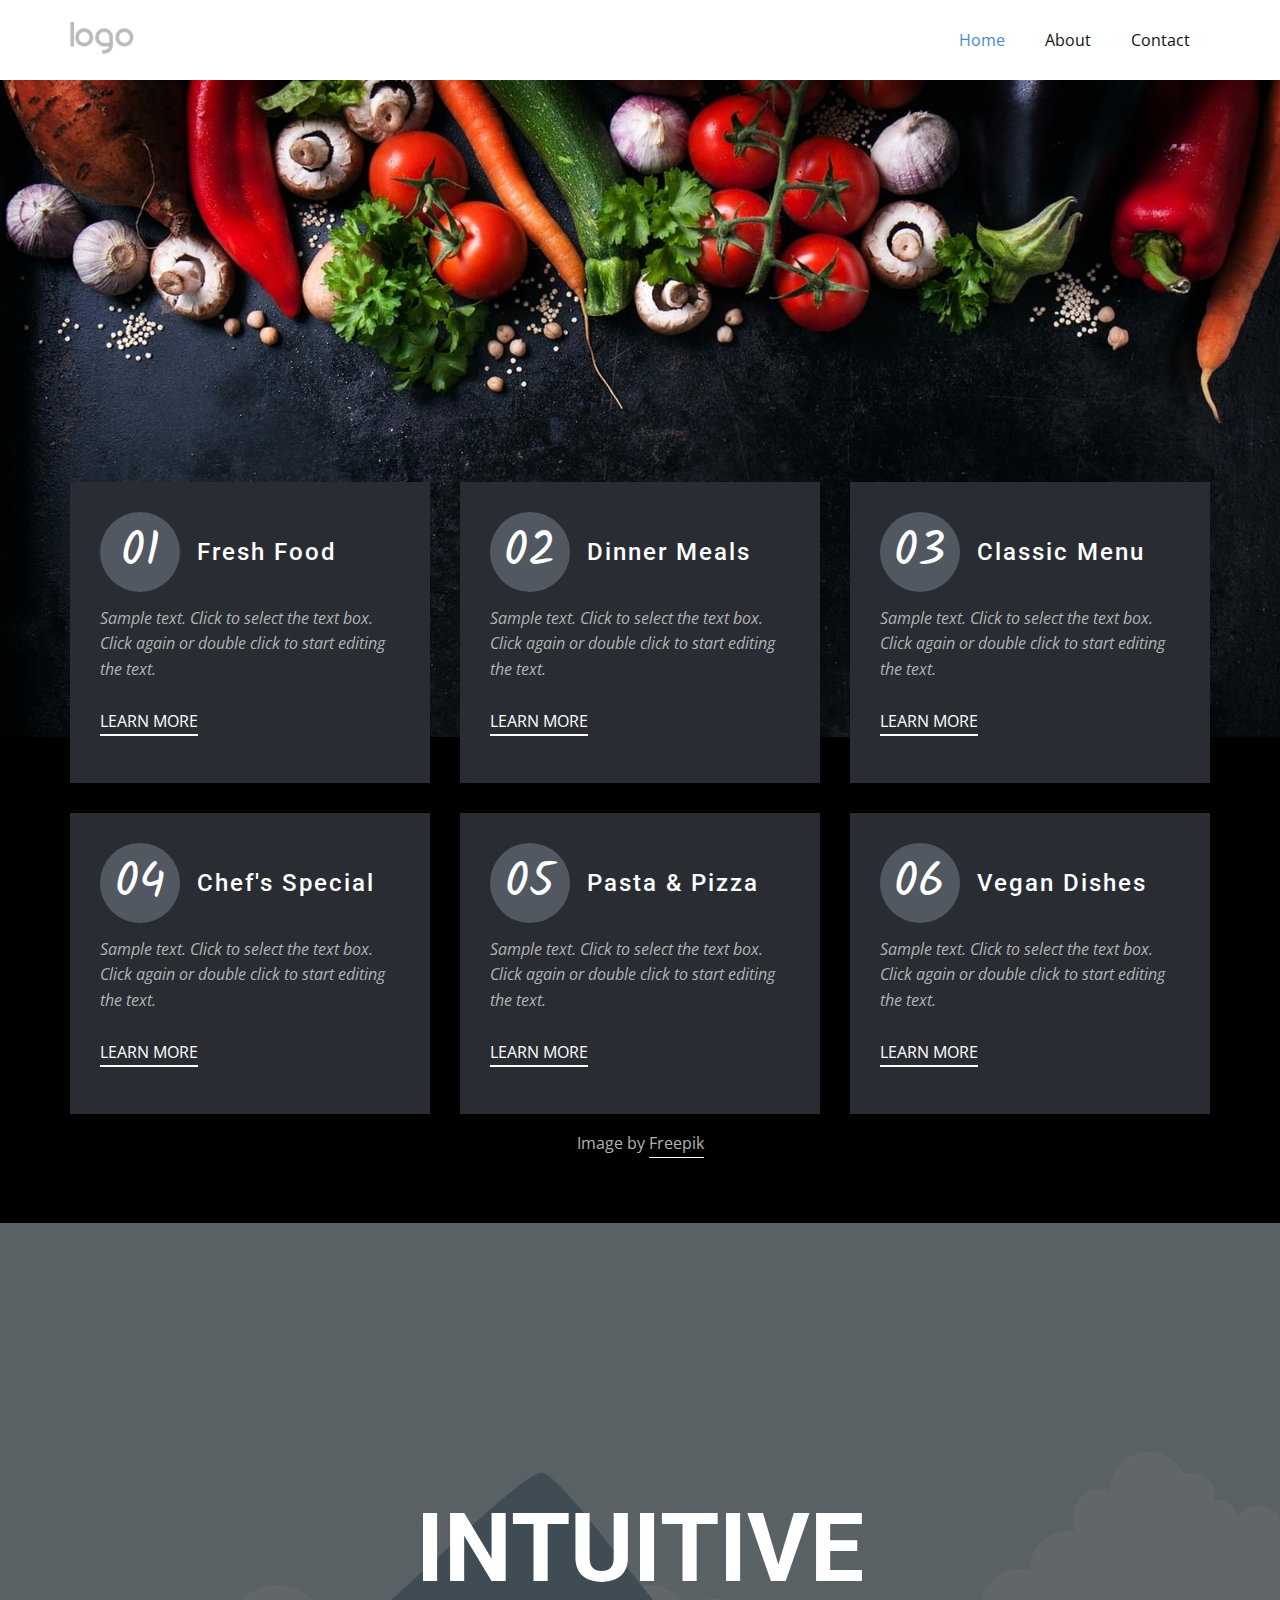
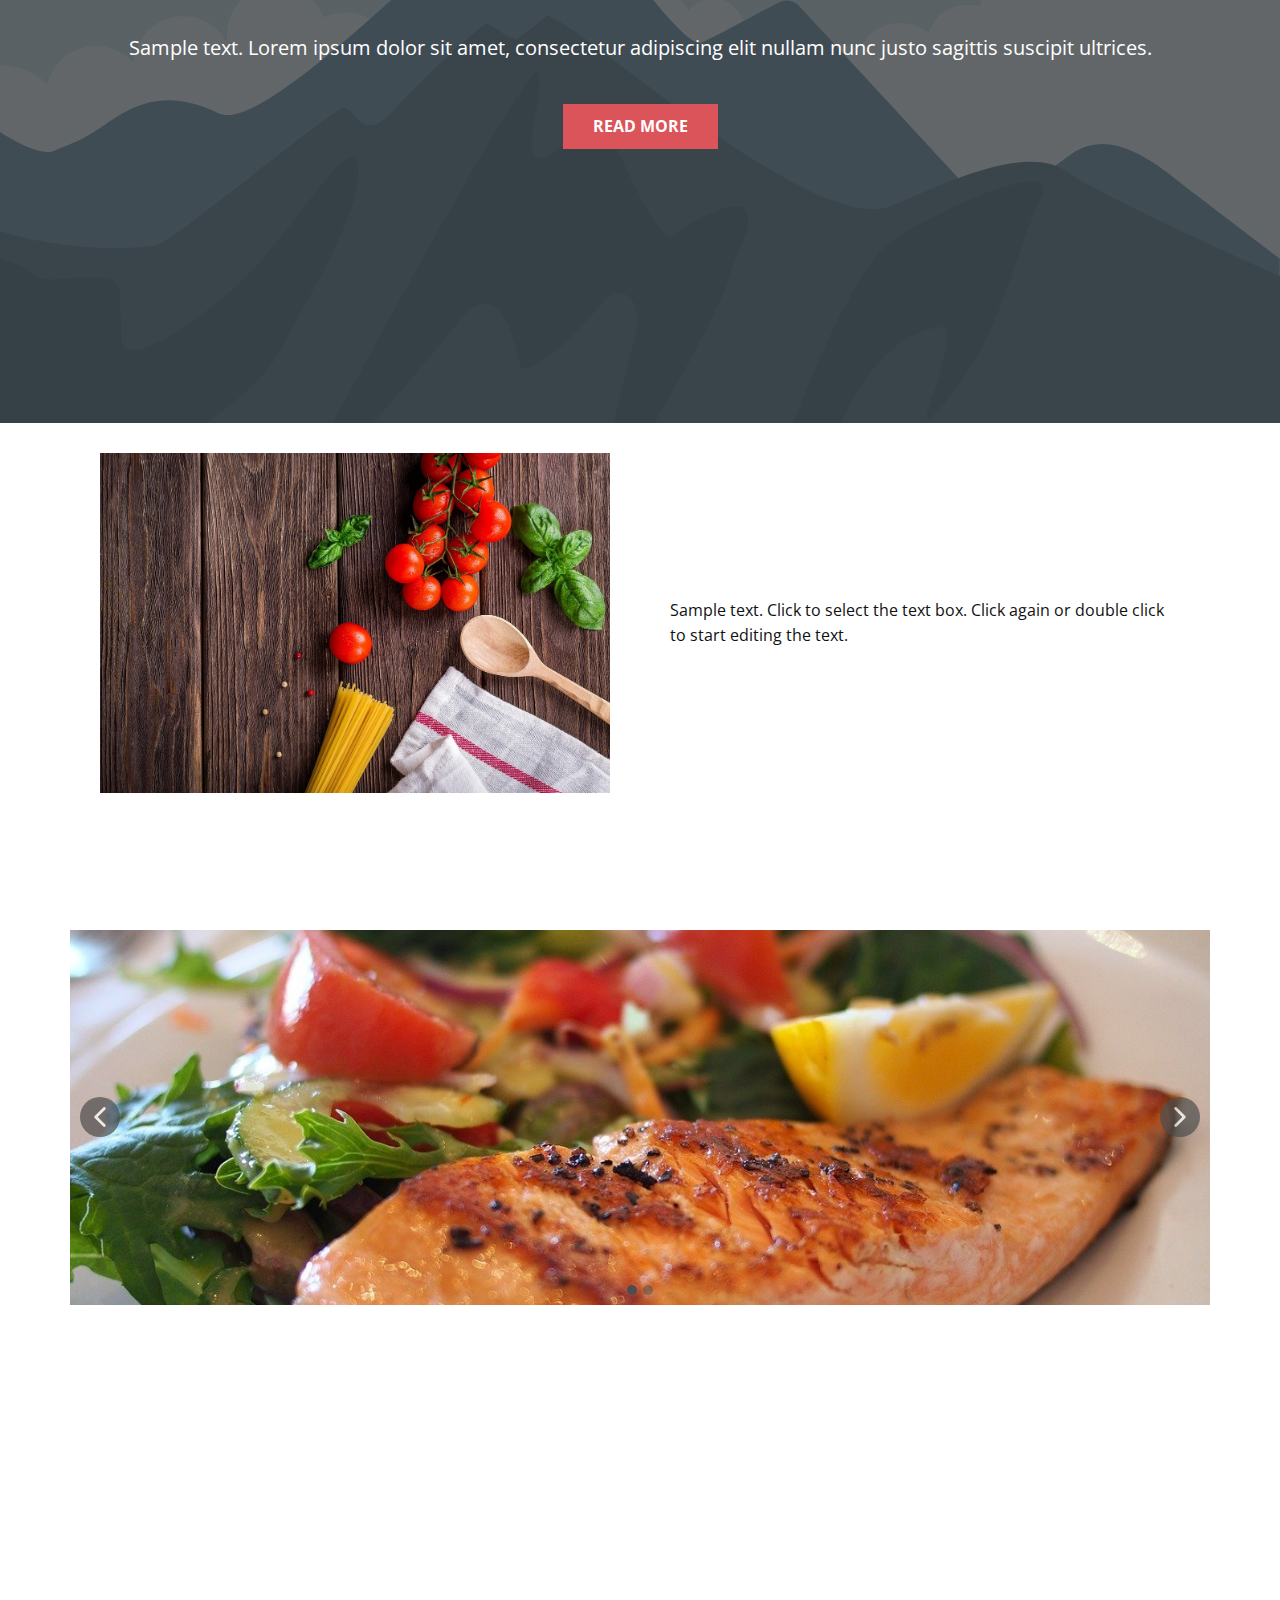
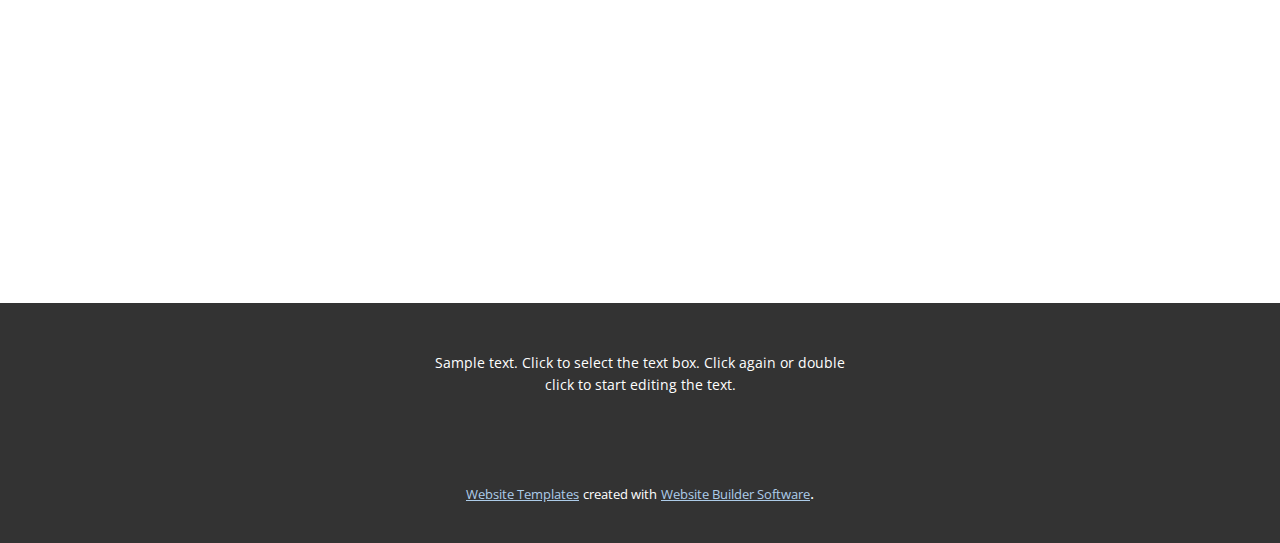
<file: index.html>
<!DOCTYPE html>
<html style="font-size: 16px;">
  <head>
    <meta name="viewport" content="width=device-width, initial-scale=1.0">
    <meta charset="utf-8">
    <meta name="keywords" content="01, 02, 03, 04, 05, 06, INTUITIVE">
    <meta name="description" content="">
    <meta name="page_type" content="np-template-header-footer-from-plugin">
    <title>Home</title>
    <link rel="stylesheet" href="nicepage.css" media="screen">
<link rel="stylesheet" href="Home.css" media="screen">
    <script class="u-script" type="text/javascript" src="jquery.js" defer=""></script>
    <script class="u-script" type="text/javascript" src="nicepage.js" defer=""></script>
    <meta name="generator" content="Nicepage 3.26.0, nicepage.com">
    <link id="u-theme-google-font" rel="stylesheet" href="https://fonts.googleapis.com/css?family=Roboto:100,100i,300,300i,400,400i,500,500i,700,700i,900,900i|Open+Sans:300,300i,400,400i,600,600i,700,700i,800,800i">
    <link id="u-page-google-font" rel="stylesheet" href="https://fonts.googleapis.com/css?family=Kalam:300,400,700">
    
    
    
    
    
    <script type="application/ld+json">{
		"@context": "http://schema.org",
		"@type": "Organization",
		"name": "",
		"logo": "images/default-logo.png"
}</script>
    <meta name="theme-color" content="#478ac9">
    <meta property="og:title" content="Home">
    <meta property="og:type" content="website">
  </head>
  <body data-home-page="Home.html" data-home-page-title="Home" class="u-body"><header class="u-clearfix u-header u-header" id="sec-e282"><div class="u-clearfix u-sheet u-valign-middle u-sheet-1">
        <a href="https://nicepage.com" class="u-image u-logo u-image-1">
          <img src="images/default-logo.png" class="u-logo-image u-logo-image-1">
        </a>
        <nav class="u-menu u-menu-dropdown u-offcanvas u-menu-1">
          <div class="menu-collapse" style="font-size: 1rem; letter-spacing: 0px;">
            <a class="u-button-style u-custom-left-right-menu-spacing u-custom-padding-bottom u-custom-top-bottom-menu-spacing u-nav-link u-text-active-palette-1-base u-text-hover-palette-2-base" href="#">
              <svg><use xmlns:xlink="http://www.w3.org/1999/xlink" xlink:href="#menu-hamburger"></use></svg>
              <svg version="1.1" xmlns="http://www.w3.org/2000/svg" xmlns:xlink="http://www.w3.org/1999/xlink"><defs><symbol id="menu-hamburger" viewBox="0 0 16 16" style="width: 16px; height: 16px;"><rect y="1" width="16" height="2"></rect><rect y="7" width="16" height="2"></rect><rect y="13" width="16" height="2"></rect>
</symbol>
</defs></svg>
            </a>
          </div>
          <div class="u-nav-container">
            <ul class="u-nav u-unstyled u-nav-1"><li class="u-nav-item"><a class="u-button-style u-nav-link u-text-active-palette-1-base u-text-hover-palette-2-base" href="Home.html" style="padding: 10px 20px;">Home</a>
</li><li class="u-nav-item"><a class="u-button-style u-nav-link u-text-active-palette-1-base u-text-hover-palette-2-base" href="About.html" style="padding: 10px 20px;">About</a>
</li><li class="u-nav-item"><a class="u-button-style u-nav-link u-text-active-palette-1-base u-text-hover-palette-2-base" href="Contact.html" style="padding: 10px 20px;">Contact</a>
</li></ul>
          </div>
          <div class="u-nav-container-collapse">
            <div class="u-black u-container-style u-inner-container-layout u-opacity u-opacity-95 u-sidenav">
              <div class="u-inner-container-layout u-sidenav-overflow">
                <div class="u-menu-close"></div>
                <ul class="u-align-center u-nav u-popupmenu-items u-unstyled u-nav-2"><li class="u-nav-item"><a class="u-button-style u-nav-link" href="Home.html">Home</a>
</li><li class="u-nav-item"><a class="u-button-style u-nav-link" href="About.html">About</a>
</li><li class="u-nav-item"><a class="u-button-style u-nav-link" href="Contact.html">Contact</a>
</li></ul>
              </div>
            </div>
            <div class="u-black u-menu-overlay u-opacity u-opacity-70"></div>
          </div>
        </nav>
      </div></header>
    <section class="u-align-center u-black u-clearfix u-section-1" id="carousel_3908">
      <img class="u-expanded-width u-image u-image-1" src="images/wdq-min.jpg">
      <div class="u-list u-list-1">
        <div class="u-repeater u-repeater-1">
          <div class="u-align-left u-container-style u-list-item u-palette-5-dark-3 u-repeater-item u-shape-rectangle u-list-item-1">
            <div class="u-container-layout u-similar-container u-valign-top u-container-layout-1">
              <div class="u-align-center u-container-style u-group u-opacity u-opacity-45 u-palette-5-dark-1 u-radius-50 u-shape-round u-group-1">
                <div class="u-container-layout u-valign-middle u-container-layout-2">
                  <h1 class="u-custom-font u-text u-text-1">01</h1>
                </div>
              </div>
              <h5 class="u-text u-text-body-alt-color u-text-2">Fresh Food</h5>
              <p class="u-text u-text-grey-30 u-text-3">Sample text. Click to select the text box. Click again or double click to start editing the text.</p>
              <a href="https://nicepage.com/c/blog-posts-website-mockup" class="u-active-none u-border-2 u-border-active-white u-border-hover-white u-border-white u-btn u-button-style u-hover-none u-none u-text-body-alt-color u-text-hover-grey-30 u-btn-1">learn more</a>
            </div>
          </div>
          <div class="u-align-left u-container-style u-list-item u-palette-5-dark-3 u-repeater-item u-shape-rectangle u-list-item-2">
            <div class="u-container-layout u-similar-container u-valign-top u-container-layout-3">
              <div class="u-align-center u-container-style u-group u-opacity u-opacity-45 u-palette-5-dark-1 u-radius-50 u-shape-round u-video-cover u-group-2">
                <div class="u-container-layout u-valign-middle u-container-layout-4">
                  <h1 class="u-custom-font u-text u-text-4">02</h1>
                </div>
              </div>
              <h5 class="u-text u-text-body-alt-color u-text-5">Dinner Meals</h5>
              <p class="u-text u-text-grey-30 u-text-6">Sample text. Click to select the text box. Click again or double click to start editing the text.</p>
              <a href="https://nicepage.com/c/product-list-html-templates" class="u-active-none u-border-2 u-border-active-white u-border-hover-white u-border-white u-btn u-button-style u-hover-none u-text-body-alt-color u-text-hover-grey-30 u-btn-2">learn more</a>
            </div>
          </div>
          <div class="u-align-left u-container-style u-list-item u-palette-5-dark-3 u-repeater-item u-shape-rectangle u-list-item-3">
            <div class="u-container-layout u-similar-container u-valign-top u-container-layout-5">
              <div class="u-align-center u-container-style u-group u-opacity u-opacity-45 u-palette-5-dark-1 u-radius-50 u-shape-round u-video-cover u-group-3">
                <div class="u-container-layout u-valign-middle u-container-layout-6">
                  <h1 class="u-custom-font u-text u-text-7">03</h1>
                </div>
              </div>
              <h5 class="u-text u-text-body-alt-color u-text-8">Classic Menu</h5>
              <p class="u-text u-text-grey-30 u-text-9">Sample text. Click to select the text box. Click again or double click to start editing the text.</p>
              <a href="https://nicepage.com/static-site-generator" class="u-active-none u-border-2 u-border-active-white u-border-hover-white u-border-white u-btn u-button-style u-hover-none u-text-body-alt-color u-text-hover-grey-30 u-btn-3">learn more</a>
            </div>
          </div>
          <div class="u-align-left u-container-style u-list-item u-palette-5-dark-3 u-repeater-item u-shape-rectangle u-list-item-3">
            <div class="u-container-layout u-similar-container u-valign-top u-container-layout-5">
              <div class="u-align-center u-container-style u-group u-opacity u-opacity-45 u-palette-5-dark-1 u-radius-50 u-shape-round u-video-cover u-group-3">
                <div class="u-container-layout u-valign-middle u-container-layout-6">
                  <h1 class="u-custom-font u-text u-text-7">04</h1>
                </div>
              </div>
              <h5 class="u-text u-text-body-alt-color u-text-8">Chef's Special</h5>
              <p class="u-text u-text-grey-30 u-text-12">Sample text. Click to select the text box. Click again or double click to start editing the text.</p>
              <a href="https://nicepage.com/website-design" class="u-active-none u-border-2 u-border-active-white u-border-hover-white u-border-white u-btn u-button-style u-hover-none u-text-body-alt-color u-text-hover-grey-30 u-btn-3">learn more</a>
            </div>
          </div>
          <div class="u-align-left u-container-style u-list-item u-palette-5-dark-3 u-repeater-item u-shape-rectangle u-list-item-3">
            <div class="u-container-layout u-similar-container u-valign-top u-container-layout-5">
              <div class="u-align-center u-container-style u-group u-opacity u-opacity-45 u-palette-5-dark-1 u-radius-50 u-shape-round u-video-cover u-group-3">
                <div class="u-container-layout u-valign-middle u-container-layout-6">
                  <h1 class="u-custom-font u-text u-text-7">05</h1>
                </div>
              </div>
              <h5 class="u-text u-text-body-alt-color u-text-8">Pasta &amp; Pizza</h5>
              <p class="u-text u-text-grey-30 u-text-12">Sample text. Click to select the text box. Click again or double click to start editing the text.</p>
              <a href="https://nicepage.com/k/hacker-html-templates" class="u-active-none u-border-2 u-border-active-white u-border-hover-white u-border-white u-btn u-button-style u-hover-none u-text-body-alt-color u-text-hover-grey-30 u-btn-3">learn more</a>
            </div>
          </div>
          <div class="u-align-left u-container-style u-list-item u-palette-5-dark-3 u-repeater-item u-shape-rectangle u-list-item-3">
            <div class="u-container-layout u-similar-container u-valign-top u-container-layout-5">
              <div class="u-align-center u-container-style u-group u-opacity u-opacity-45 u-palette-5-dark-1 u-radius-50 u-shape-round u-video-cover u-group-3">
                <div class="u-container-layout u-valign-middle u-container-layout-6">
                  <h1 class="u-custom-font u-text u-text-7">06</h1>
                </div>
              </div>
              <h5 class="u-text u-text-body-alt-color u-text-8">Vegan Dishes</h5>
              <p class="u-text u-text-grey-30 u-text-12">Sample text. Click to select the text box. Click again or double click to start editing the text.</p>
              <a href="https://nicepage.com/templates" class="u-active-none u-border-2 u-border-active-white u-border-hover-white u-border-white u-btn u-button-style u-hover-none u-text-body-alt-color u-text-hover-grey-30 u-btn-3">learn more</a>
            </div>
          </div>
        </div>
      </div>
      <p class="u-align-center u-text u-text-grey-30 u-text-19">Image by <a href="https://www.freepik.com/photos/frame" class="u-border-1 u-border-white u-btn u-button-style u-none u-text-grey-30 u-btn-7">Freepik</a>
      </p>
    </section>
    <section class="u-align-center u-clearfix u-image u-shading u-section-2" src="" data-image-width="256" data-image-height="256" id="sec-16c3">
      <div class="u-clearfix u-sheet u-valign-middle u-sheet-1">
        <h1 class="u-text u-text-default u-title u-text-1">INTUITIVE</h1>
        <p class="u-large-text u-text u-text-default u-text-variant u-text-2">Sample text. Lorem ipsum dolor sit amet, consectetur adipiscing elit nullam nunc justo sagittis suscipit ultrices.</p>
        <a href="#" class="u-btn u-button-style u-palette-2-base u-btn-1">Read More</a>
      </div>
    </section>
    <section class="u-clearfix u-section-3" id="sec-0ac1">
      <div class="u-clearfix u-sheet u-valign-top u-sheet-1">
        <div class="u-clearfix u-expanded-width u-layout-wrap u-layout-wrap-1">
          <div class="u-layout">
            <div class="u-layout-row">
              <div class="u-container-style u-layout-cell u-size-30 u-layout-cell-1">
                <div class="u-container-layout u-container-layout-1">
                  <img class="u-expanded-width u-image u-image-default u-image-1" src="images/e9918a1a98b467dc17e9324d1e8a4212975ac7ff737a055756d96d616943e3303f69cda92b11c600f04ac64bc9c1f9a136e2f0276bfc4b97d88d14_1280.jpg" alt="" data-image-width="1280" data-image-height="848">
                </div>
              </div>
              <div class="u-container-style u-layout-cell u-size-30 u-layout-cell-2">
                <div class="u-container-layout u-container-layout-2">
                  <p class="u-text u-text-default u-text-1">Sample text. Click to select the text box. Click again or double click to start editing the text.</p>
                </div>
              </div>
            </div>
          </div>
        </div>
        <div class="u-carousel u-expanded-width u-gallery u-gallery-slider u-layout-carousel u-lightbox u-no-transition u-show-text-on-hover u-gallery-1" data-interval="5000" data-u-ride="carousel" id="carousel-142e">
          <ol class="u-absolute-hcenter u-carousel-indicators u-carousel-indicators-1">
            <li data-u-target="#carousel-142e" data-u-slide-to="0" class="u-active u-grey-70 u-shape-circle" style="width: 10px; height: 10px;"></li>
            <li data-u-target="#carousel-142e" data-u-slide-to="1" class="u-grey-70 u-shape-circle" style="width: 10px; height: 10px;"></li>
          </ol>
          <div class="u-carousel-inner u-gallery-inner" role="listbox">
            <div class="u-active u-carousel-item u-effect-fade u-gallery-item u-carousel-item-1">
              <div class="u-back-slide" data-image-width="1280" data-image-height="960">
                <img class="u-back-image u-expanded" src="images/7dd24f591772e44c806f2fdd68698f9519d3db94d56b5fd5269c9059987f7b8dc26c476c6fbca3cef073ccaac5cdb466333d50be4a2b6331046d82_1280.jpg">
              </div>
              <div class="u-align-center u-over-slide u-shading u-valign-bottom u-over-slide-1">
                <h3 class="u-gallery-heading">Sample Title</h3>
                <p class="u-gallery-text">Sample Text</p>
              </div>
            </div>
            <div class="u-carousel-item u-effect-fade u-gallery-item u-carousel-item-2">
              <div class="u-back-slide" data-image-width="1280" data-image-height="964">
                <img class="u-back-image u-expanded" src="images/7049459ddb7e9a7b34b574b23cfa04c100e706c4b7860b4f979d37fa387cde81dfc3bc23a4e722f572ded29b4f2b1b5f905f18c73ecd1c8d432f12_1280.jpg">
              </div>
              <div class="u-align-center u-over-slide u-shading u-valign-bottom u-over-slide-2">
                <h3 class="u-gallery-heading">Sample Title</h3>
                <p class="u-gallery-text">Sample Text</p>
              </div>
            </div>
          </div>
          <a class="u-absolute-vcenter u-carousel-control u-carousel-control-prev u-grey-70 u-icon-circle u-opacity u-opacity-70 u-spacing-10 u-text-white u-carousel-control-1" href="#carousel-142e" role="button" data-u-slide="prev">
            <span aria-hidden="true">
              <svg viewBox="0 0 451.847 451.847"><path d="M97.141,225.92c0-8.095,3.091-16.192,9.259-22.366L300.689,9.27c12.359-12.359,32.397-12.359,44.751,0
c12.354,12.354,12.354,32.388,0,44.748L173.525,225.92l171.903,171.909c12.354,12.354,12.354,32.391,0,44.744
c-12.354,12.365-32.386,12.365-44.745,0l-194.29-194.281C100.226,242.115,97.141,234.018,97.141,225.92z"></path></svg>
            </span>
            <span class="sr-only">
              <svg viewBox="0 0 451.847 451.847"><path d="M97.141,225.92c0-8.095,3.091-16.192,9.259-22.366L300.689,9.27c12.359-12.359,32.397-12.359,44.751,0
c12.354,12.354,12.354,32.388,0,44.748L173.525,225.92l171.903,171.909c12.354,12.354,12.354,32.391,0,44.744
c-12.354,12.365-32.386,12.365-44.745,0l-194.29-194.281C100.226,242.115,97.141,234.018,97.141,225.92z"></path></svg>
            </span>
          </a>
          <a class="u-absolute-vcenter u-carousel-control u-carousel-control-next u-grey-70 u-icon-circle u-opacity u-opacity-70 u-spacing-10 u-text-white u-carousel-control-2" href="#carousel-142e" role="button" data-u-slide="next">
            <span aria-hidden="true">
              <svg viewBox="0 0 451.846 451.847"><path d="M345.441,248.292L151.154,442.573c-12.359,12.365-32.397,12.365-44.75,0c-12.354-12.354-12.354-32.391,0-44.744
L278.318,225.92L106.409,54.017c-12.354-12.359-12.354-32.394,0-44.748c12.354-12.359,32.391-12.359,44.75,0l194.287,194.284
c6.177,6.18,9.262,14.271,9.262,22.366C354.708,234.018,351.617,242.115,345.441,248.292z"></path></svg>
            </span>
            <span class="sr-only">
              <svg viewBox="0 0 451.846 451.847"><path d="M345.441,248.292L151.154,442.573c-12.359,12.365-32.397,12.365-44.75,0c-12.354-12.354-12.354-32.391,0-44.744
L278.318,225.92L106.409,54.017c-12.354-12.359-12.354-32.394,0-44.748c12.354-12.359,32.391-12.359,44.75,0l194.287,194.284
c6.177,6.18,9.262,14.271,9.262,22.366C354.708,234.018,351.617,242.115,345.441,248.292z"></path></svg>
            </span>
          </a>
        </div>
      </div>
    </section>
    <section class="u-clearfix u-section-4" id="sec-c022">
      <div class="u-clearfix u-sheet u-sheet-1"></div>
    </section>
    
    
    <footer class="u-align-center u-clearfix u-footer u-grey-80 u-footer" id="sec-e20b"><div class="u-clearfix u-sheet u-sheet-1">
        <p class="u-small-text u-text u-text-variant u-text-1">Sample text. Click to select the text box. Click again or double click to start editing the text.</p>
      </div></footer>
    <section class="u-backlink u-clearfix u-grey-80">
      <a class="u-link" href="https://nicepage.com/website-templates" target="_blank">
        <span>Website Templates</span>
      </a>
      <p class="u-text">
        <span>created with</span>
      </p>
      <a class="u-link" href="https://nicepage.com/" target="_blank">
        <span>Website Builder Software</span>
      </a>. 
    </section>
  </body>
</html>
</file>
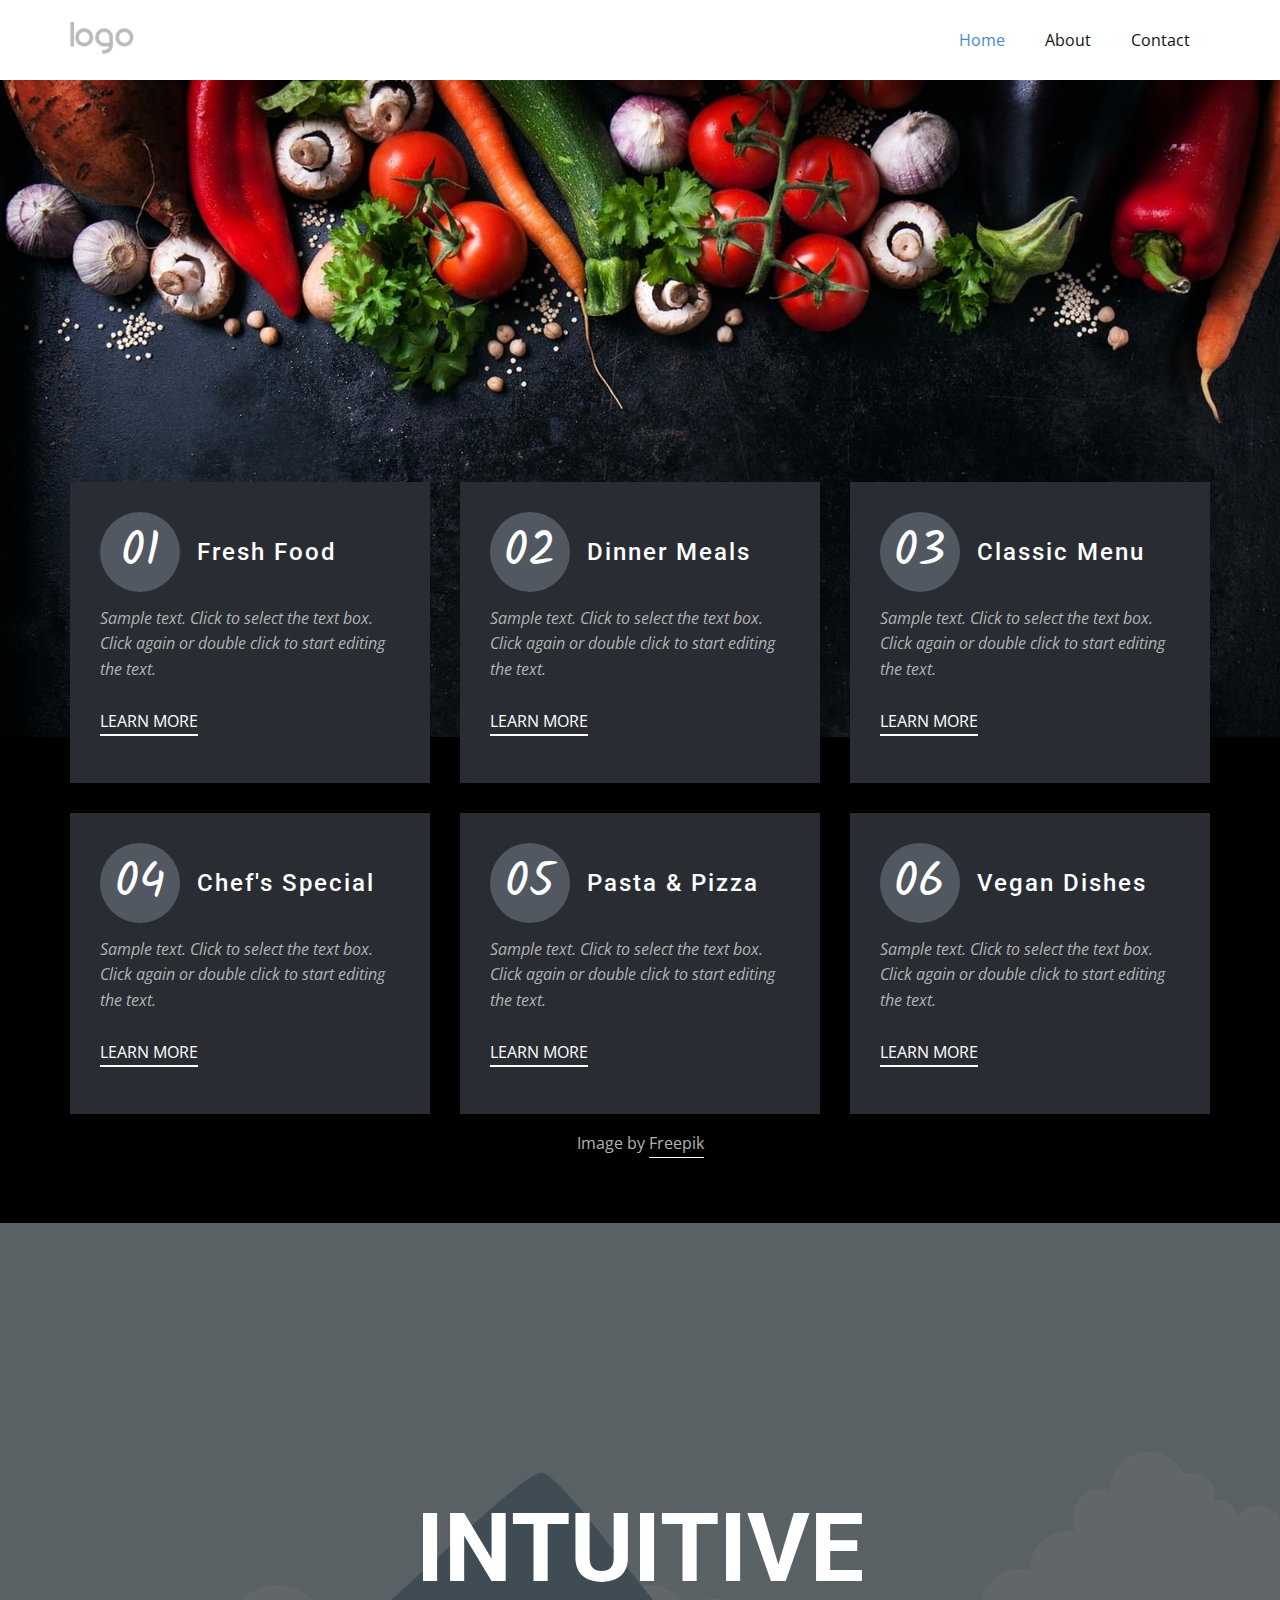
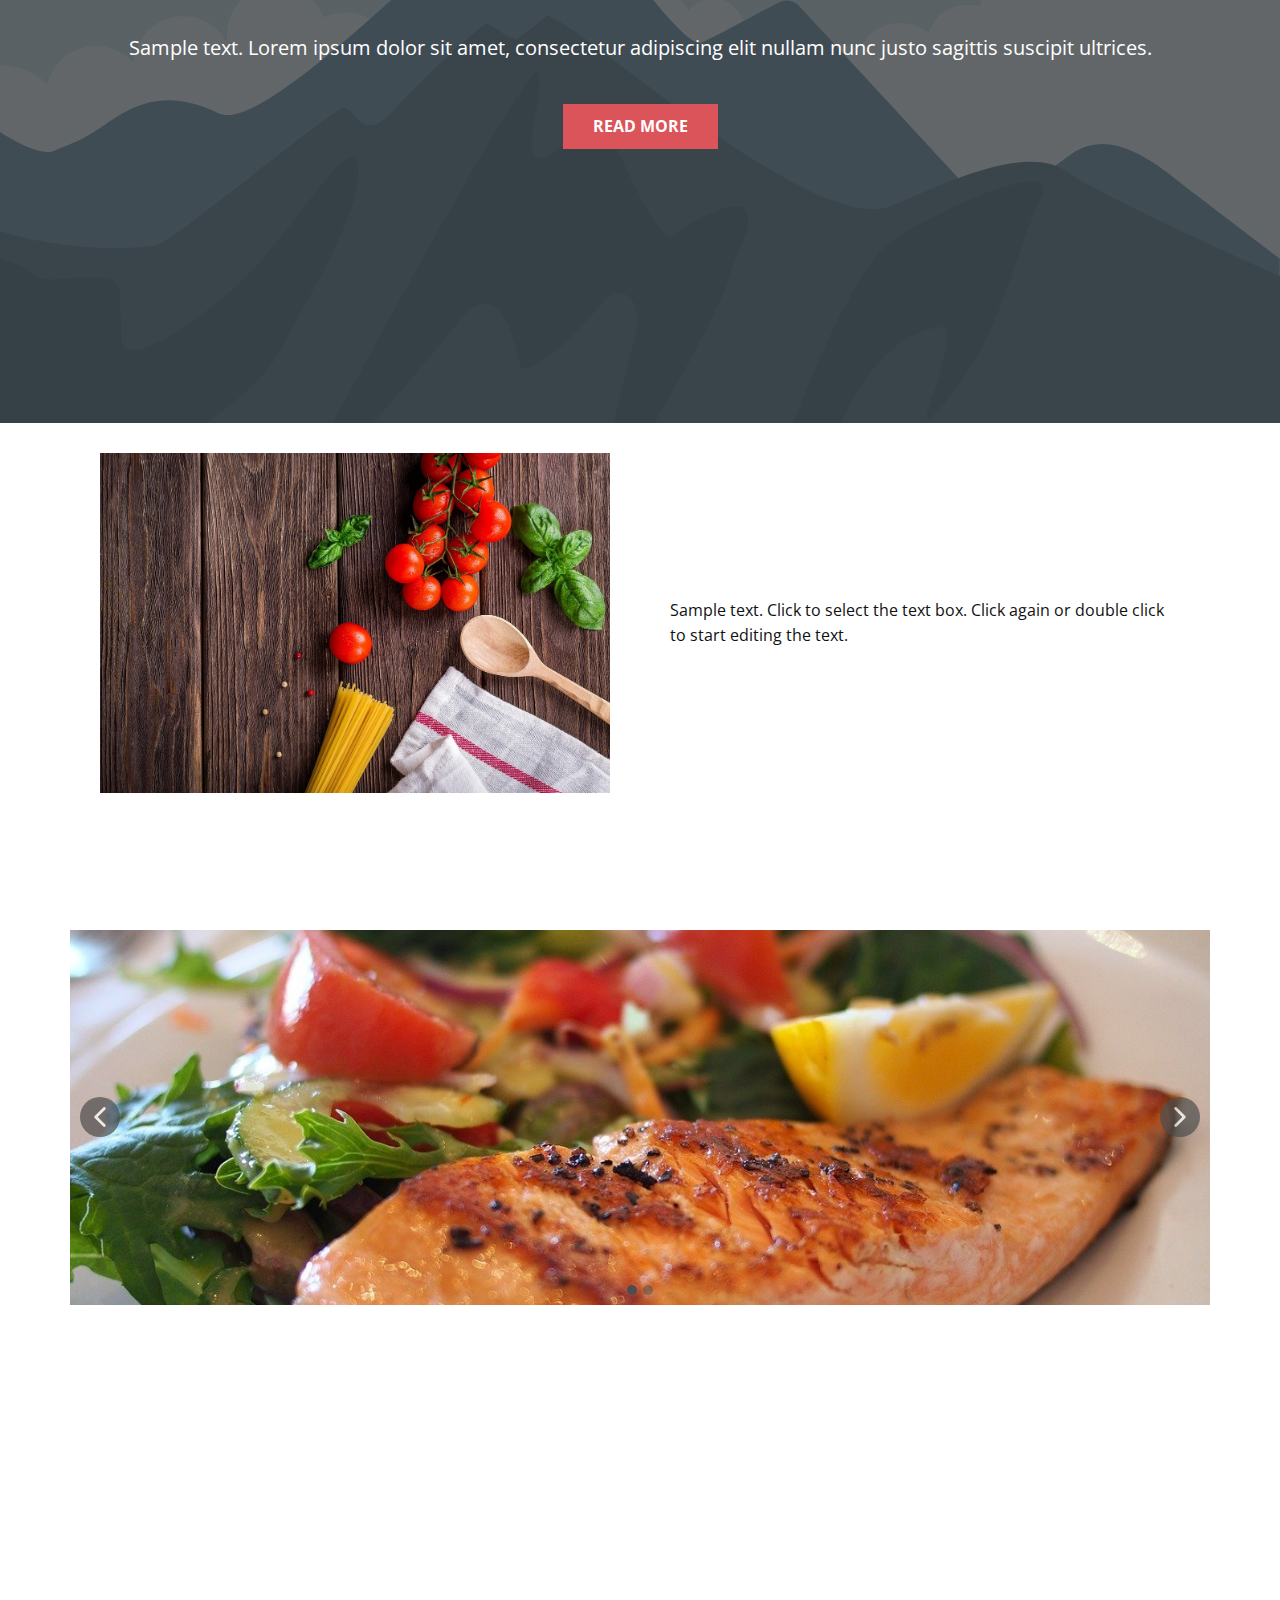
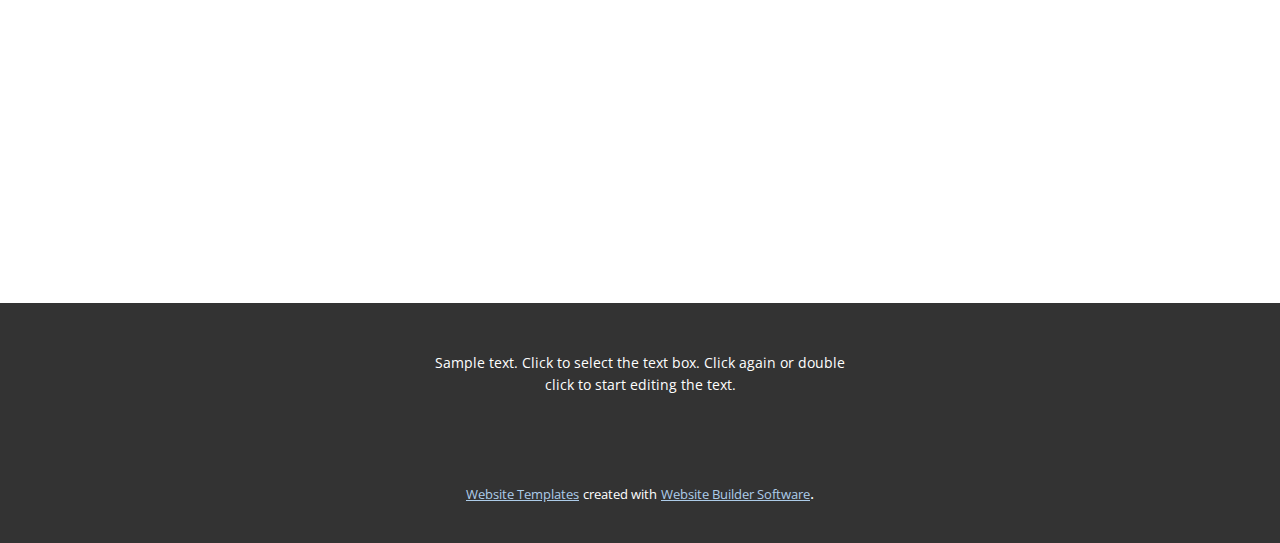
<file: Home.html>
<!DOCTYPE html>
<html style="font-size: 16px;">
  <head>
    <meta name="viewport" content="width=device-width, initial-scale=1.0">
    <meta charset="utf-8">
    <meta name="keywords" content="01, 02, 03, 04, 05, 06, INTUITIVE">
    <meta name="description" content="">
    <meta name="page_type" content="np-template-header-footer-from-plugin">
    <title>Home</title>
    <link rel="stylesheet" href="nicepage.css" media="screen">
<link rel="stylesheet" href="Home.css" media="screen">
    <script class="u-script" type="text/javascript" src="jquery.js" defer=""></script>
    <script class="u-script" type="text/javascript" src="nicepage.js" defer=""></script>
    <meta name="generator" content="Nicepage 3.26.0, nicepage.com">
    <link id="u-theme-google-font" rel="stylesheet" href="https://fonts.googleapis.com/css?family=Roboto:100,100i,300,300i,400,400i,500,500i,700,700i,900,900i|Open+Sans:300,300i,400,400i,600,600i,700,700i,800,800i">
    <link id="u-page-google-font" rel="stylesheet" href="https://fonts.googleapis.com/css?family=Kalam:300,400,700">
    
    
    
    
    
    <script type="application/ld+json">{
		"@context": "http://schema.org",
		"@type": "Organization",
		"name": "",
		"logo": "images/default-logo.png"
}</script>
    <meta name="theme-color" content="#478ac9">
    <meta property="og:title" content="Home">
    <meta property="og:type" content="website">
  </head>
  <body class="u-body"><header class="u-clearfix u-header u-header" id="sec-e282"><div class="u-clearfix u-sheet u-valign-middle u-sheet-1">
        <a href="https://nicepage.com" class="u-image u-logo u-image-1">
          <img src="images/default-logo.png" class="u-logo-image u-logo-image-1">
        </a>
        <nav class="u-menu u-menu-dropdown u-offcanvas u-menu-1">
          <div class="menu-collapse" style="font-size: 1rem; letter-spacing: 0px;">
            <a class="u-button-style u-custom-left-right-menu-spacing u-custom-padding-bottom u-custom-top-bottom-menu-spacing u-nav-link u-text-active-palette-1-base u-text-hover-palette-2-base" href="#">
              <svg><use xmlns:xlink="http://www.w3.org/1999/xlink" xlink:href="#menu-hamburger"></use></svg>
              <svg version="1.1" xmlns="http://www.w3.org/2000/svg" xmlns:xlink="http://www.w3.org/1999/xlink"><defs><symbol id="menu-hamburger" viewBox="0 0 16 16" style="width: 16px; height: 16px;"><rect y="1" width="16" height="2"></rect><rect y="7" width="16" height="2"></rect><rect y="13" width="16" height="2"></rect>
</symbol>
</defs></svg>
            </a>
          </div>
          <div class="u-nav-container">
            <ul class="u-nav u-unstyled u-nav-1"><li class="u-nav-item"><a class="u-button-style u-nav-link u-text-active-palette-1-base u-text-hover-palette-2-base" href="Home.html" style="padding: 10px 20px;">Home</a>
</li><li class="u-nav-item"><a class="u-button-style u-nav-link u-text-active-palette-1-base u-text-hover-palette-2-base" href="About.html" style="padding: 10px 20px;">About</a>
</li><li class="u-nav-item"><a class="u-button-style u-nav-link u-text-active-palette-1-base u-text-hover-palette-2-base" href="Contact.html" style="padding: 10px 20px;">Contact</a>
</li></ul>
          </div>
          <div class="u-nav-container-collapse">
            <div class="u-black u-container-style u-inner-container-layout u-opacity u-opacity-95 u-sidenav">
              <div class="u-inner-container-layout u-sidenav-overflow">
                <div class="u-menu-close"></div>
                <ul class="u-align-center u-nav u-popupmenu-items u-unstyled u-nav-2"><li class="u-nav-item"><a class="u-button-style u-nav-link" href="Home.html">Home</a>
</li><li class="u-nav-item"><a class="u-button-style u-nav-link" href="About.html">About</a>
</li><li class="u-nav-item"><a class="u-button-style u-nav-link" href="Contact.html">Contact</a>
</li></ul>
              </div>
            </div>
            <div class="u-black u-menu-overlay u-opacity u-opacity-70"></div>
          </div>
        </nav>
      </div></header>
    <section class="u-align-center u-black u-clearfix u-section-1" id="carousel_3908">
      <img class="u-expanded-width u-image u-image-1" src="images/wdq-min.jpg">
      <div class="u-list u-list-1">
        <div class="u-repeater u-repeater-1">
          <div class="u-align-left u-container-style u-list-item u-palette-5-dark-3 u-repeater-item u-shape-rectangle u-list-item-1">
            <div class="u-container-layout u-similar-container u-valign-top u-container-layout-1">
              <div class="u-align-center u-container-style u-group u-opacity u-opacity-45 u-palette-5-dark-1 u-radius-50 u-shape-round u-group-1">
                <div class="u-container-layout u-valign-middle u-container-layout-2">
                  <h1 class="u-custom-font u-text u-text-1">01</h1>
                </div>
              </div>
              <h5 class="u-text u-text-body-alt-color u-text-2">Fresh Food</h5>
              <p class="u-text u-text-grey-30 u-text-3">Sample text. Click to select the text box. Click again or double click to start editing the text.</p>
              <a href="https://nicepage.com/c/blog-posts-website-mockup" class="u-active-none u-border-2 u-border-active-white u-border-hover-white u-border-white u-btn u-button-style u-hover-none u-none u-text-body-alt-color u-text-hover-grey-30 u-btn-1">learn more</a>
            </div>
          </div>
          <div class="u-align-left u-container-style u-list-item u-palette-5-dark-3 u-repeater-item u-shape-rectangle u-list-item-2">
            <div class="u-container-layout u-similar-container u-valign-top u-container-layout-3">
              <div class="u-align-center u-container-style u-group u-opacity u-opacity-45 u-palette-5-dark-1 u-radius-50 u-shape-round u-video-cover u-group-2">
                <div class="u-container-layout u-valign-middle u-container-layout-4">
                  <h1 class="u-custom-font u-text u-text-4">02</h1>
                </div>
              </div>
              <h5 class="u-text u-text-body-alt-color u-text-5">Dinner Meals</h5>
              <p class="u-text u-text-grey-30 u-text-6">Sample text. Click to select the text box. Click again or double click to start editing the text.</p>
              <a href="https://nicepage.com/c/product-list-html-templates" class="u-active-none u-border-2 u-border-active-white u-border-hover-white u-border-white u-btn u-button-style u-hover-none u-text-body-alt-color u-text-hover-grey-30 u-btn-2">learn more</a>
            </div>
          </div>
          <div class="u-align-left u-container-style u-list-item u-palette-5-dark-3 u-repeater-item u-shape-rectangle u-list-item-3">
            <div class="u-container-layout u-similar-container u-valign-top u-container-layout-5">
              <div class="u-align-center u-container-style u-group u-opacity u-opacity-45 u-palette-5-dark-1 u-radius-50 u-shape-round u-video-cover u-group-3">
                <div class="u-container-layout u-valign-middle u-container-layout-6">
                  <h1 class="u-custom-font u-text u-text-7">03</h1>
                </div>
              </div>
              <h5 class="u-text u-text-body-alt-color u-text-8">Classic Menu</h5>
              <p class="u-text u-text-grey-30 u-text-9">Sample text. Click to select the text box. Click again or double click to start editing the text.</p>
              <a href="https://nicepage.com/static-site-generator" class="u-active-none u-border-2 u-border-active-white u-border-hover-white u-border-white u-btn u-button-style u-hover-none u-text-body-alt-color u-text-hover-grey-30 u-btn-3">learn more</a>
            </div>
          </div>
          <div class="u-align-left u-container-style u-list-item u-palette-5-dark-3 u-repeater-item u-shape-rectangle u-list-item-3">
            <div class="u-container-layout u-similar-container u-valign-top u-container-layout-5">
              <div class="u-align-center u-container-style u-group u-opacity u-opacity-45 u-palette-5-dark-1 u-radius-50 u-shape-round u-video-cover u-group-3">
                <div class="u-container-layout u-valign-middle u-container-layout-6">
                  <h1 class="u-custom-font u-text u-text-7">04</h1>
                </div>
              </div>
              <h5 class="u-text u-text-body-alt-color u-text-8">Chef's Special</h5>
              <p class="u-text u-text-grey-30 u-text-12">Sample text. Click to select the text box. Click again or double click to start editing the text.</p>
              <a href="https://nicepage.com/website-design" class="u-active-none u-border-2 u-border-active-white u-border-hover-white u-border-white u-btn u-button-style u-hover-none u-text-body-alt-color u-text-hover-grey-30 u-btn-3">learn more</a>
            </div>
          </div>
          <div class="u-align-left u-container-style u-list-item u-palette-5-dark-3 u-repeater-item u-shape-rectangle u-list-item-3">
            <div class="u-container-layout u-similar-container u-valign-top u-container-layout-5">
              <div class="u-align-center u-container-style u-group u-opacity u-opacity-45 u-palette-5-dark-1 u-radius-50 u-shape-round u-video-cover u-group-3">
                <div class="u-container-layout u-valign-middle u-container-layout-6">
                  <h1 class="u-custom-font u-text u-text-7">05</h1>
                </div>
              </div>
              <h5 class="u-text u-text-body-alt-color u-text-8">Pasta &amp; Pizza</h5>
              <p class="u-text u-text-grey-30 u-text-12">Sample text. Click to select the text box. Click again or double click to start editing the text.</p>
              <a href="https://nicepage.com/k/hacker-html-templates" class="u-active-none u-border-2 u-border-active-white u-border-hover-white u-border-white u-btn u-button-style u-hover-none u-text-body-alt-color u-text-hover-grey-30 u-btn-3">learn more</a>
            </div>
          </div>
          <div class="u-align-left u-container-style u-list-item u-palette-5-dark-3 u-repeater-item u-shape-rectangle u-list-item-3">
            <div class="u-container-layout u-similar-container u-valign-top u-container-layout-5">
              <div class="u-align-center u-container-style u-group u-opacity u-opacity-45 u-palette-5-dark-1 u-radius-50 u-shape-round u-video-cover u-group-3">
                <div class="u-container-layout u-valign-middle u-container-layout-6">
                  <h1 class="u-custom-font u-text u-text-7">06</h1>
                </div>
              </div>
              <h5 class="u-text u-text-body-alt-color u-text-8">Vegan Dishes</h5>
              <p class="u-text u-text-grey-30 u-text-12">Sample text. Click to select the text box. Click again or double click to start editing the text.</p>
              <a href="https://nicepage.com/templates" class="u-active-none u-border-2 u-border-active-white u-border-hover-white u-border-white u-btn u-button-style u-hover-none u-text-body-alt-color u-text-hover-grey-30 u-btn-3">learn more</a>
            </div>
          </div>
        </div>
      </div>
      <p class="u-align-center u-text u-text-grey-30 u-text-19">Image by <a href="https://www.freepik.com/photos/frame" class="u-border-1 u-border-white u-btn u-button-style u-none u-text-grey-30 u-btn-7">Freepik</a>
      </p>
    </section>
    <section class="u-align-center u-clearfix u-image u-shading u-section-2" src="" data-image-width="256" data-image-height="256" id="sec-16c3">
      <div class="u-clearfix u-sheet u-valign-middle u-sheet-1">
        <h1 class="u-text u-text-default u-title u-text-1">INTUITIVE</h1>
        <p class="u-large-text u-text u-text-default u-text-variant u-text-2">Sample text. Lorem ipsum dolor sit amet, consectetur adipiscing elit nullam nunc justo sagittis suscipit ultrices.</p>
        <a href="#" class="u-btn u-button-style u-palette-2-base u-btn-1">Read More</a>
      </div>
    </section>
    <section class="u-clearfix u-section-3" id="sec-0ac1">
      <div class="u-clearfix u-sheet u-valign-top u-sheet-1">
        <div class="u-clearfix u-expanded-width u-layout-wrap u-layout-wrap-1">
          <div class="u-layout">
            <div class="u-layout-row">
              <div class="u-container-style u-layout-cell u-size-30 u-layout-cell-1">
                <div class="u-container-layout u-container-layout-1">
                  <img class="u-expanded-width u-image u-image-default u-image-1" src="images/e9918a1a98b467dc17e9324d1e8a4212975ac7ff737a055756d96d616943e3303f69cda92b11c600f04ac64bc9c1f9a136e2f0276bfc4b97d88d14_1280.jpg" alt="" data-image-width="1280" data-image-height="848">
                </div>
              </div>
              <div class="u-container-style u-layout-cell u-size-30 u-layout-cell-2">
                <div class="u-container-layout u-container-layout-2">
                  <p class="u-text u-text-default u-text-1">Sample text. Click to select the text box. Click again or double click to start editing the text.</p>
                </div>
              </div>
            </div>
          </div>
        </div>
        <div class="u-carousel u-expanded-width u-gallery u-gallery-slider u-layout-carousel u-lightbox u-no-transition u-show-text-on-hover u-gallery-1" data-interval="5000" data-u-ride="carousel" id="carousel-142e">
          <ol class="u-absolute-hcenter u-carousel-indicators u-carousel-indicators-1">
            <li data-u-target="#carousel-142e" data-u-slide-to="0" class="u-active u-grey-70 u-shape-circle" style="width: 10px; height: 10px;"></li>
            <li data-u-target="#carousel-142e" data-u-slide-to="1" class="u-grey-70 u-shape-circle" style="width: 10px; height: 10px;"></li>
          </ol>
          <div class="u-carousel-inner u-gallery-inner" role="listbox">
            <div class="u-active u-carousel-item u-effect-fade u-gallery-item u-carousel-item-1">
              <div class="u-back-slide" data-image-width="1280" data-image-height="960">
                <img class="u-back-image u-expanded" src="images/7dd24f591772e44c806f2fdd68698f9519d3db94d56b5fd5269c9059987f7b8dc26c476c6fbca3cef073ccaac5cdb466333d50be4a2b6331046d82_1280.jpg">
              </div>
              <div class="u-align-center u-over-slide u-shading u-valign-bottom u-over-slide-1">
                <h3 class="u-gallery-heading">Sample Title</h3>
                <p class="u-gallery-text">Sample Text</p>
              </div>
            </div>
            <div class="u-carousel-item u-effect-fade u-gallery-item u-carousel-item-2">
              <div class="u-back-slide" data-image-width="1280" data-image-height="964">
                <img class="u-back-image u-expanded" src="images/7049459ddb7e9a7b34b574b23cfa04c100e706c4b7860b4f979d37fa387cde81dfc3bc23a4e722f572ded29b4f2b1b5f905f18c73ecd1c8d432f12_1280.jpg">
              </div>
              <div class="u-align-center u-over-slide u-shading u-valign-bottom u-over-slide-2">
                <h3 class="u-gallery-heading">Sample Title</h3>
                <p class="u-gallery-text">Sample Text</p>
              </div>
            </div>
          </div>
          <a class="u-absolute-vcenter u-carousel-control u-carousel-control-prev u-grey-70 u-icon-circle u-opacity u-opacity-70 u-spacing-10 u-text-white u-carousel-control-1" href="#carousel-142e" role="button" data-u-slide="prev">
            <span aria-hidden="true">
              <svg viewBox="0 0 451.847 451.847"><path d="M97.141,225.92c0-8.095,3.091-16.192,9.259-22.366L300.689,9.27c12.359-12.359,32.397-12.359,44.751,0
c12.354,12.354,12.354,32.388,0,44.748L173.525,225.92l171.903,171.909c12.354,12.354,12.354,32.391,0,44.744
c-12.354,12.365-32.386,12.365-44.745,0l-194.29-194.281C100.226,242.115,97.141,234.018,97.141,225.92z"></path></svg>
            </span>
            <span class="sr-only">
              <svg viewBox="0 0 451.847 451.847"><path d="M97.141,225.92c0-8.095,3.091-16.192,9.259-22.366L300.689,9.27c12.359-12.359,32.397-12.359,44.751,0
c12.354,12.354,12.354,32.388,0,44.748L173.525,225.92l171.903,171.909c12.354,12.354,12.354,32.391,0,44.744
c-12.354,12.365-32.386,12.365-44.745,0l-194.29-194.281C100.226,242.115,97.141,234.018,97.141,225.92z"></path></svg>
            </span>
          </a>
          <a class="u-absolute-vcenter u-carousel-control u-carousel-control-next u-grey-70 u-icon-circle u-opacity u-opacity-70 u-spacing-10 u-text-white u-carousel-control-2" href="#carousel-142e" role="button" data-u-slide="next">
            <span aria-hidden="true">
              <svg viewBox="0 0 451.846 451.847"><path d="M345.441,248.292L151.154,442.573c-12.359,12.365-32.397,12.365-44.75,0c-12.354-12.354-12.354-32.391,0-44.744
L278.318,225.92L106.409,54.017c-12.354-12.359-12.354-32.394,0-44.748c12.354-12.359,32.391-12.359,44.75,0l194.287,194.284
c6.177,6.18,9.262,14.271,9.262,22.366C354.708,234.018,351.617,242.115,345.441,248.292z"></path></svg>
            </span>
            <span class="sr-only">
              <svg viewBox="0 0 451.846 451.847"><path d="M345.441,248.292L151.154,442.573c-12.359,12.365-32.397,12.365-44.75,0c-12.354-12.354-12.354-32.391,0-44.744
L278.318,225.92L106.409,54.017c-12.354-12.359-12.354-32.394,0-44.748c12.354-12.359,32.391-12.359,44.75,0l194.287,194.284
c6.177,6.18,9.262,14.271,9.262,22.366C354.708,234.018,351.617,242.115,345.441,248.292z"></path></svg>
            </span>
          </a>
        </div>
      </div>
    </section>
    <section class="u-clearfix u-section-4" id="sec-c022">
      <div class="u-clearfix u-sheet u-sheet-1"></div>
    </section>
    
    
    <footer class="u-align-center u-clearfix u-footer u-grey-80 u-footer" id="sec-e20b"><div class="u-clearfix u-sheet u-sheet-1">
        <p class="u-small-text u-text u-text-variant u-text-1">Sample text. Click to select the text box. Click again or double click to start editing the text.</p>
      </div></footer>
    <section class="u-backlink u-clearfix u-grey-80">
      <a class="u-link" href="https://nicepage.com/website-templates" target="_blank">
        <span>Website Templates</span>
      </a>
      <p class="u-text">
        <span>created with</span>
      </p>
      <a class="u-link" href="https://nicepage.com/" target="_blank">
        <span>Website Builder Software</span>
      </a>. 
    </section>
  </body>
</html>
</file>
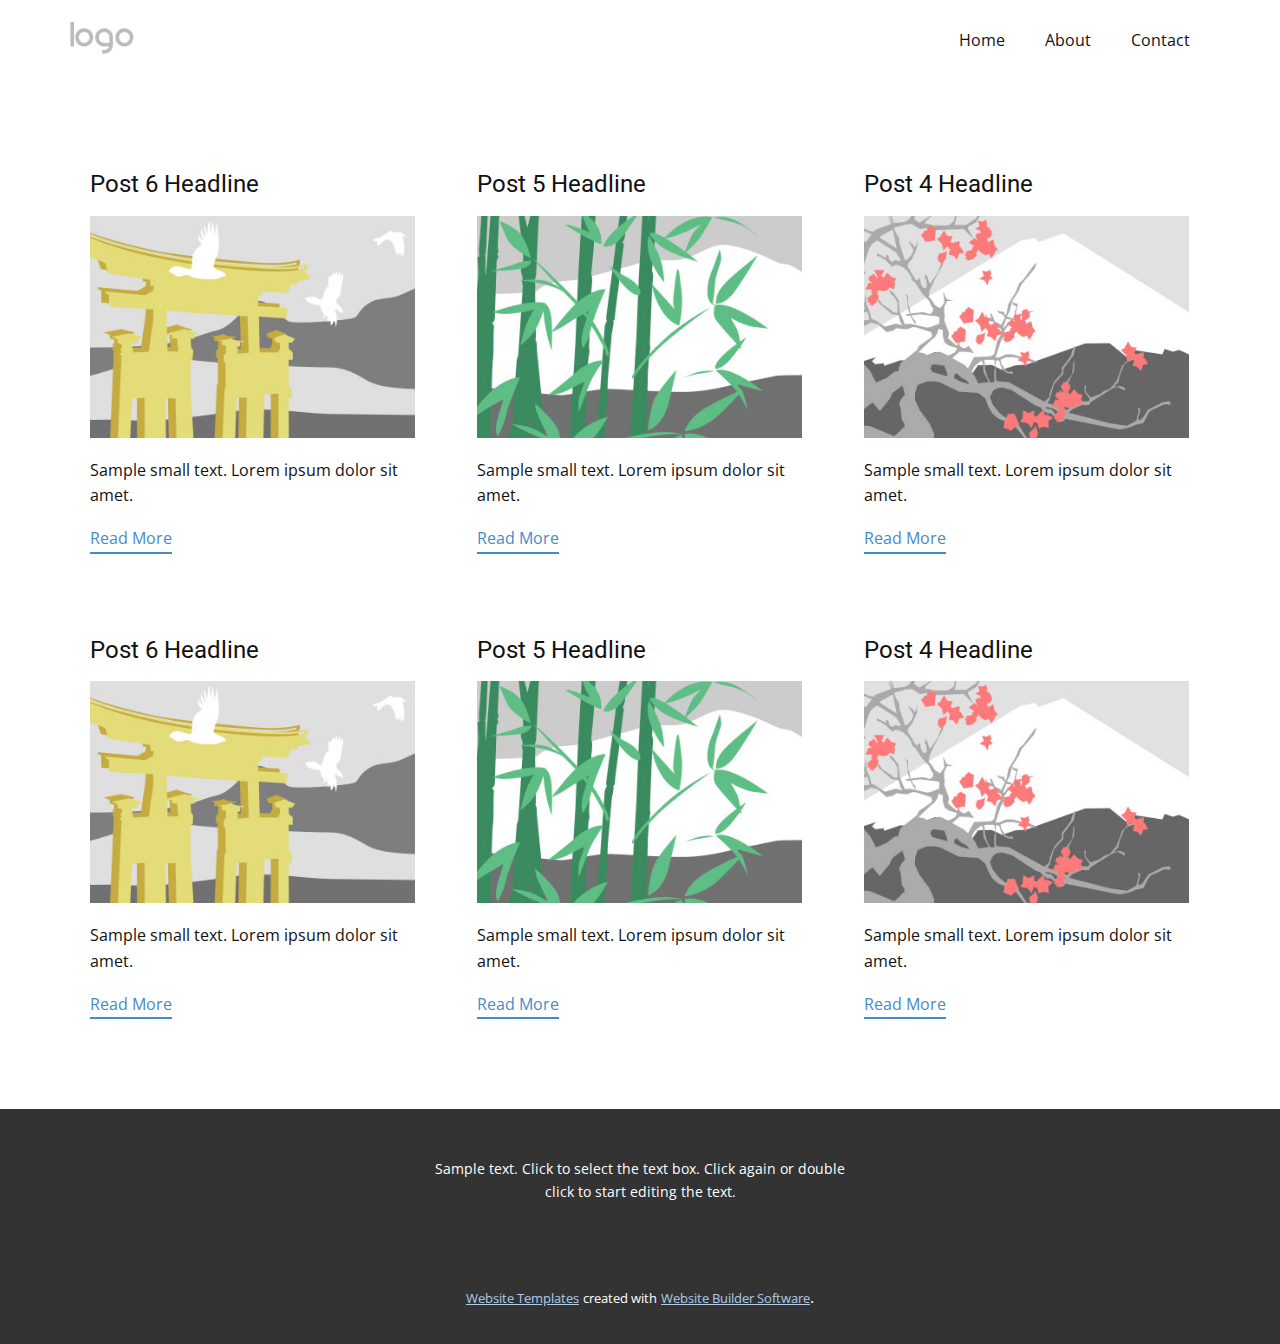
<file: blog/blog.html>
<html style="font-size: 16px;"><head>
    <meta name="viewport" content="width=device-width, initial-scale=1.0">
    <meta charset="utf-8">
    <meta name="keywords" content="">
    <meta name="description" content="">
    <meta name="page_type" content="np-template-header-footer-from-plugin">
    <title>Blog Template</title>
    <link rel="stylesheet" href="../nicepage.css" media="screen">
<link rel="stylesheet" href="../Blog-Template.css" media="screen">
    <script class="u-script" type="text/javascript" src="../jquery.js" defer=""></script>
    <script class="u-script" type="text/javascript" src="../nicepage.js" defer=""></script>
    <meta name="generator" content="Nicepage 3.26.0, nicepage.com">
    <link id="u-theme-google-font" rel="stylesheet" href="https://fonts.googleapis.com/css?family=Roboto:100,100i,300,300i,400,400i,500,500i,700,700i,900,900i|Open+Sans:300,300i,400,400i,600,600i,700,700i,800,800i">
    
    
    <script type="application/ld+json">{
		"@context": "http://schema.org",
		"@type": "Organization",
		"name": "",
		"logo": "images/default-logo.png"
}</script>
    <meta name="theme-color" content="#478ac9">
  </head>
  <body class="u-body"><header class="u-clearfix u-header u-header" id="sec-e282"><div class="u-clearfix u-sheet u-valign-middle u-sheet-1">
        <a href="https://nicepage.com" class="u-image u-logo u-image-1">
          <img src="../images/default-logo.png" class="u-logo-image u-logo-image-1">
        </a>
        <nav class="u-menu u-menu-dropdown u-offcanvas u-menu-1">
          <div class="menu-collapse" style="font-size: 1rem; letter-spacing: 0px;">
            <a class="u-button-style u-custom-left-right-menu-spacing u-custom-padding-bottom u-custom-top-bottom-menu-spacing u-nav-link u-text-active-palette-1-base u-text-hover-palette-2-base" href="#">
              <svg><use xmlns:xlink="http://www.w3.org/1999/xlink" xlink:href="#menu-hamburger"></use></svg>
              <svg version="1.1" xmlns="http://www.w3.org/2000/svg" xmlns:xlink="http://www.w3.org/1999/xlink"><defs><symbol id="menu-hamburger" viewBox="0 0 16 16" style="width: 16px; height: 16px;"><rect y="1" width="16" height="2"></rect><rect y="7" width="16" height="2"></rect><rect y="13" width="16" height="2"></rect>
</symbol>
</defs></svg>
            </a>
          </div>
          <div class="u-nav-container">
            <ul class="u-nav u-unstyled u-nav-1"><li class="u-nav-item"><a class="u-button-style u-nav-link u-text-active-palette-1-base u-text-hover-palette-2-base" href="../Home.html" style="padding: 10px 20px;">Home</a>
</li><li class="u-nav-item"><a class="u-button-style u-nav-link u-text-active-palette-1-base u-text-hover-palette-2-base" href="../About.html" style="padding: 10px 20px;">About</a>
</li><li class="u-nav-item"><a class="u-button-style u-nav-link u-text-active-palette-1-base u-text-hover-palette-2-base" href="../Contact.html" style="padding: 10px 20px;">Contact</a>
</li></ul>
          </div>
          <div class="u-nav-container-collapse">
            <div class="u-black u-container-style u-inner-container-layout u-opacity u-opacity-95 u-sidenav">
              <div class="u-inner-container-layout u-sidenav-overflow">
                <div class="u-menu-close"></div>
                <ul class="u-align-center u-nav u-popupmenu-items u-unstyled u-nav-2"><li class="u-nav-item"><a class="u-button-style u-nav-link" href="../Home.html">Home</a>
</li><li class="u-nav-item"><a class="u-button-style u-nav-link" href="../About.html">About</a>
</li><li class="u-nav-item"><a class="u-button-style u-nav-link" href="../Contact.html">Contact</a>
</li></ul>
              </div>
            </div>
            <div class="u-black u-menu-overlay u-opacity u-opacity-70"></div>
          </div>
        </nav>
      </div></header>
    <section class="u-clearfix u-section-1" id="sec-4806">
      <div class="u-clearfix u-sheet u-valign-middle u-sheet-1"><!--blog--><!--blog_options_json--><!--{"type":"Recent","source":"","tags":"","count":""}--><!--/blog_options_json-->
        <div class="u-blog u-expanded-width u-repeater u-repeater-1"><!--blog_post-->
          <div class="u-blog-post u-container-style u-repeater-item u-white u-repeater-item-1">
            <div class="u-container-layout u-similar-container u-valign-top u-container-layout-1"><!--blog_post_header-->
              <h4 class="u-blog-control u-text u-text-1">
                <a class="u-post-header-link" href="../blog/post-5.html"><!--blog_post_header_content-->Post 6 Headline<!--/blog_post_header_content--></a>
              </h4><!--/blog_post_header--><!--blog_post_image-->
              <a class="u-post-header-link" href="../blog/post-5.html"><img alt="" class="u-blog-control u-expanded-width u-image u-image-default u-image-1" src="[data-uri]"></a><!--/blog_post_image--><!--blog_post_content-->
              <div class="u-blog-control u-post-content u-text u-text-2 fr-view">Sample small text. Lorem ipsum dolor sit amet.</div><!--/blog_post_content--><!--blog_post_readmore-->
              <a href="../blog/post-5.html" class="u-blog-control u-border-2 u-border-palette-1-base u-btn u-btn-rectangle u-button-style u-none u-btn-1"><!--blog_post_readmore_content--><!--options_json--><!--{"content":""}--><!--/options_json-->Read More<!--/blog_post_readmore_content--></a><!--/blog_post_readmore-->
            </div>
          </div><div class="u-blog-post u-container-style u-repeater-item u-video-cover u-white">
            <div class="u-container-layout u-similar-container u-valign-top u-container-layout-2"><!--blog_post_header-->
              <h4 class="u-blog-control u-text u-text-3">
                <a class="u-post-header-link" href="../blog/post-4.html"><!--blog_post_header_content-->Post 5 Headline<!--/blog_post_header_content--></a>
              </h4><!--/blog_post_header--><!--blog_post_image-->
              <a class="u-post-header-link" href="../blog/post-4.html"><img alt="" class="u-blog-control u-expanded-width u-image u-image-default u-image-2" src="[data-uri]"></a><!--/blog_post_image--><!--blog_post_content-->
              <div class="u-blog-control u-post-content u-text u-text-4 fr-view">Sample small text. Lorem ipsum dolor sit amet.</div><!--/blog_post_content--><!--blog_post_readmore-->
              <a href="../blog/post-4.html" class="u-blog-control u-border-2 u-border-palette-1-base u-btn u-btn-rectangle u-button-style u-none u-btn-2"><!--blog_post_readmore_content--><!--options_json--><!--{"content":""}--><!--/options_json-->Read More<!--/blog_post_readmore_content--></a><!--/blog_post_readmore-->
            </div>
          </div><div class="u-blog-post u-container-style u-repeater-item u-video-cover u-white">
            <div class="u-container-layout u-similar-container u-valign-top u-container-layout-3"><!--blog_post_header-->
              <h4 class="u-blog-control u-text u-text-5">
                <a class="u-post-header-link" href="../blog/post-3.html"><!--blog_post_header_content-->Post 4 Headline<!--/blog_post_header_content--></a>
              </h4><!--/blog_post_header--><!--blog_post_image-->
              <a class="u-post-header-link" href="../blog/post-3.html"><img alt="" class="u-blog-control u-expanded-width u-image u-image-default u-image-3" src="[data-uri]"></a><!--/blog_post_image--><!--blog_post_content-->
              <div class="u-blog-control u-post-content u-text u-text-6 fr-view">Sample small text. Lorem ipsum dolor sit amet.</div><!--/blog_post_content--><!--blog_post_readmore-->
              <a href="../blog/post-3.html" class="u-blog-control u-border-2 u-border-palette-1-base u-btn u-btn-rectangle u-button-style u-none u-btn-3"><!--blog_post_readmore_content--><!--options_json--><!--{"content":""}--><!--/options_json-->Read More<!--/blog_post_readmore_content--></a><!--/blog_post_readmore-->
            </div>
          </div><div class="u-blog-post u-container-style u-repeater-item u-white u-repeater-item-1">
            <div class="u-container-layout u-similar-container u-valign-top u-container-layout-1"><!--blog_post_header-->
              <h4 class="u-blog-control u-text u-text-1">
                <a class="u-post-header-link" href="../blog/post-2.html"><!--blog_post_header_content-->Post 6 Headline<!--/blog_post_header_content--></a>
              </h4><!--/blog_post_header--><!--blog_post_image-->
              <a class="u-post-header-link" href="../blog/post-2.html"><img alt="" class="u-blog-control u-expanded-width u-image u-image-default u-image-1" src="[data-uri]"></a><!--/blog_post_image--><!--blog_post_content-->
              <div class="u-blog-control u-post-content u-text u-text-2 fr-view">Sample small text. Lorem ipsum dolor sit amet.</div><!--/blog_post_content--><!--blog_post_readmore-->
              <a href="../blog/post-2.html" class="u-blog-control u-border-2 u-border-palette-1-base u-btn u-btn-rectangle u-button-style u-none u-btn-1"><!--blog_post_readmore_content--><!--options_json--><!--{"content":""}--><!--/options_json-->Read More<!--/blog_post_readmore_content--></a><!--/blog_post_readmore-->
            </div>
          </div><div class="u-blog-post u-container-style u-repeater-item u-video-cover u-white">
            <div class="u-container-layout u-similar-container u-valign-top u-container-layout-2"><!--blog_post_header-->
              <h4 class="u-blog-control u-text u-text-3">
                <a class="u-post-header-link" href="../blog/post-1.html"><!--blog_post_header_content-->Post 5 Headline<!--/blog_post_header_content--></a>
              </h4><!--/blog_post_header--><!--blog_post_image-->
              <a class="u-post-header-link" href="../blog/post-1.html"><img alt="" class="u-blog-control u-expanded-width u-image u-image-default u-image-2" src="[data-uri]"></a><!--/blog_post_image--><!--blog_post_content-->
              <div class="u-blog-control u-post-content u-text u-text-4 fr-view">Sample small text. Lorem ipsum dolor sit amet.</div><!--/blog_post_content--><!--blog_post_readmore-->
              <a href="../blog/post-1.html" class="u-blog-control u-border-2 u-border-palette-1-base u-btn u-btn-rectangle u-button-style u-none u-btn-2"><!--blog_post_readmore_content--><!--options_json--><!--{"content":""}--><!--/options_json-->Read More<!--/blog_post_readmore_content--></a><!--/blog_post_readmore-->
            </div>
          </div><div class="u-blog-post u-container-style u-repeater-item u-video-cover u-white">
            <div class="u-container-layout u-similar-container u-valign-top u-container-layout-3"><!--blog_post_header-->
              <h4 class="u-blog-control u-text u-text-5">
                <a class="u-post-header-link" href="../blog/post.html"><!--blog_post_header_content-->Post 4 Headline<!--/blog_post_header_content--></a>
              </h4><!--/blog_post_header--><!--blog_post_image-->
              <a class="u-post-header-link" href="../blog/post.html"><img alt="" class="u-blog-control u-expanded-width u-image u-image-default u-image-3" src="[data-uri]"></a><!--/blog_post_image--><!--blog_post_content-->
              <div class="u-blog-control u-post-content u-text u-text-6 fr-view">Sample small text. Lorem ipsum dolor sit amet.</div><!--/blog_post_content--><!--blog_post_readmore-->
              <a href="../blog/post.html" class="u-blog-control u-border-2 u-border-palette-1-base u-btn u-btn-rectangle u-button-style u-none u-btn-3"><!--blog_post_readmore_content--><!--options_json--><!--{"content":""}--><!--/options_json-->Read More<!--/blog_post_readmore_content--></a><!--/blog_post_readmore-->
            </div>
          </div><!--/blog_post--><!--blog_post-->
          <!--/blog_post--><!--blog_post-->
          <!--/blog_post-->
        </div><!--/blog-->
      </div>
    </section>
    
    
    <footer class="u-align-center u-clearfix u-footer u-grey-80 u-footer" id="sec-e20b"><div class="u-clearfix u-sheet u-sheet-1">
        <p class="u-small-text u-text u-text-variant u-text-1">Sample text. Click to select the text box. Click again or double click to start editing the text.</p>
      </div></footer>
    <section class="u-backlink u-clearfix u-grey-80">
      <a class="u-link" href="https://nicepage.com/website-templates" target="_blank">
        <span>Website Templates</span>
      </a>
      <p class="u-text">
        <span>created with</span>
      </p>
      <a class="u-link" href="https://nicepage.com/" target="_blank">
        <span>Website Builder Software</span>
      </a>. 
    </section>
  
</body></html>
</file>
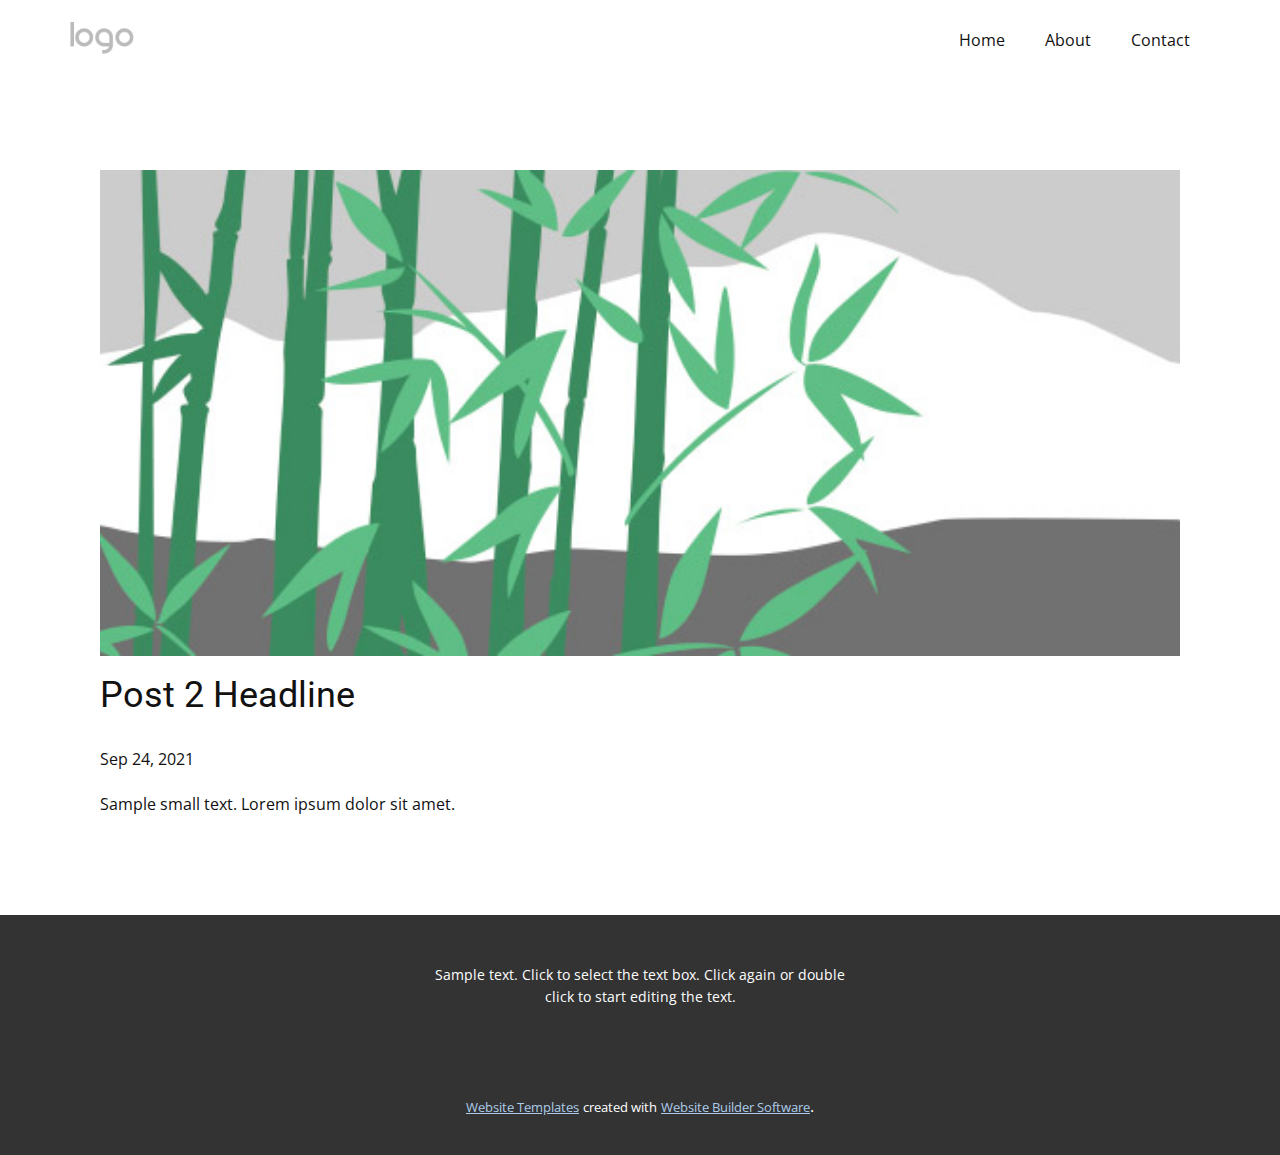
<file: blog/post-1.html>
<!doctype html>
<html style="font-size: 16px;"><head>
    <meta name="viewport" content="width=device-width, initial-scale=1.0">
    <meta charset="utf-8">
    <meta name="keywords" content="Post 1 Headline">
    <meta name="description" content="">
    <meta name="page_type" content="np-template-header-footer-from-plugin">
    <title>Post 2 Headline</title>
    <link rel="stylesheet" href="../nicepage.css" media="screen">
<link rel="stylesheet" href="../Post-Template.css" media="screen">
    <script class="u-script" type="text/javascript" src="../jquery.js" defer=""></script>
    <script class="u-script" type="text/javascript" src="../nicepage.js" defer=""></script>
    <meta name="generator" content="Nicepage 3.26.0, nicepage.com">
    <link id="u-theme-google-font" rel="stylesheet" href="https://fonts.googleapis.com/css?family=Roboto:100,100i,300,300i,400,400i,500,500i,700,700i,900,900i|Open+Sans:300,300i,400,400i,600,600i,700,700i,800,800i">
    
    
    <script type="application/ld+json">{
		"@context": "http://schema.org",
		"@type": "Organization",
		"name": "",
		"logo": "images/default-logo.png"
}</script>
    <meta name="theme-color" content="#478ac9">
  </head>
  <body class="u-body"><header class="u-clearfix u-header u-header" id="sec-e282"><div class="u-clearfix u-sheet u-valign-middle u-sheet-1">
        <a href="https://nicepage.com" class="u-image u-logo u-image-1">
          <img src="../images/default-logo.png" class="u-logo-image u-logo-image-1">
        </a>
        <nav class="u-menu u-menu-dropdown u-offcanvas u-menu-1">
          <div class="menu-collapse" style="font-size: 1rem; letter-spacing: 0px;">
            <a class="u-button-style u-custom-left-right-menu-spacing u-custom-padding-bottom u-custom-top-bottom-menu-spacing u-nav-link u-text-active-palette-1-base u-text-hover-palette-2-base" href="#">
              <svg><use xmlns:xlink="http://www.w3.org/1999/xlink" xlink:href="#menu-hamburger"></use></svg>
              <svg version="1.1" xmlns="http://www.w3.org/2000/svg" xmlns:xlink="http://www.w3.org/1999/xlink"><defs><symbol id="menu-hamburger" viewBox="0 0 16 16" style="width: 16px; height: 16px;"><rect y="1" width="16" height="2"></rect><rect y="7" width="16" height="2"></rect><rect y="13" width="16" height="2"></rect>
</symbol>
</defs></svg>
            </a>
          </div>
          <div class="u-nav-container">
            <ul class="u-nav u-unstyled u-nav-1"><li class="u-nav-item"><a class="u-button-style u-nav-link u-text-active-palette-1-base u-text-hover-palette-2-base" href="../Home.html" style="padding: 10px 20px;">Home</a>
</li><li class="u-nav-item"><a class="u-button-style u-nav-link u-text-active-palette-1-base u-text-hover-palette-2-base" href="../About.html" style="padding: 10px 20px;">About</a>
</li><li class="u-nav-item"><a class="u-button-style u-nav-link u-text-active-palette-1-base u-text-hover-palette-2-base" href="../Contact.html" style="padding: 10px 20px;">Contact</a>
</li></ul>
          </div>
          <div class="u-nav-container-collapse">
            <div class="u-black u-container-style u-inner-container-layout u-opacity u-opacity-95 u-sidenav">
              <div class="u-inner-container-layout u-sidenav-overflow">
                <div class="u-menu-close"></div>
                <ul class="u-align-center u-nav u-popupmenu-items u-unstyled u-nav-2"><li class="u-nav-item"><a class="u-button-style u-nav-link" href="../Home.html">Home</a>
</li><li class="u-nav-item"><a class="u-button-style u-nav-link" href="../About.html">About</a>
</li><li class="u-nav-item"><a class="u-button-style u-nav-link" href="../Contact.html">Contact</a>
</li></ul>
              </div>
            </div>
            <div class="u-black u-menu-overlay u-opacity u-opacity-70"></div>
          </div>
        </nav>
      </div></header>
    <section class="u-align-center u-clearfix u-section-1" id="sec-f9e8">
      <div class="u-clearfix u-sheet u-valign-middle-md u-valign-middle-sm u-valign-middle-xs u-sheet-1"><!--post_details--><!--post_details_options_json--><!--{"source":""}--><!--/post_details_options_json--><!--blog_post-->
        <div class="u-container-style u-expanded-width u-post-details u-post-details-1">
          <div class="u-container-layout u-valign-middle u-container-layout-1"><!--blog_post_image-->
            <img alt="" class="u-blog-control u-expanded-width u-image u-image-default u-image-1" src="[data-uri]"><!--/blog_post_image--><!--blog_post_header-->
            <h2 class="u-blog-control u-text u-text-1">Post 2 Headline</h2><!--/blog_post_header--><!--blog_post_metadata-->
            <div class="u-blog-control u-metadata u-metadata-1"><!--blog_post_metadata_date-->
              <span class="u-meta-date u-meta-icon">Sep 24, 2021</span><!--/blog_post_metadata_date--><!--blog_post_metadata_category-->
              <!--/blog_post_metadata_category--><!--blog_post_metadata_comments-->
              <!--/blog_post_metadata_comments-->
            </div><!--/blog_post_metadata--><!--blog_post_content-->
            <div class="u-align-justify u-blog-control u-post-content u-text u-text-2 fr-view">
  Sample small text. Lorem ipsum dolor sit amet.
  </div><!--/blog_post_content-->
          </div>
        </div><!--/blog_post--><!--/post_details-->
      </div>
    </section>
    
    
    <footer class="u-align-center u-clearfix u-footer u-grey-80 u-footer" id="sec-e20b"><div class="u-clearfix u-sheet u-sheet-1">
        <p class="u-small-text u-text u-text-variant u-text-1">Sample text. Click to select the text box. Click again or double click to start editing the text.</p>
      </div></footer>
    <section class="u-backlink u-clearfix u-grey-80">
      <a class="u-link" href="https://nicepage.com/website-templates" target="_blank">
        <span>Website Templates</span>
      </a>
      <p class="u-text">
        <span>created with</span>
      </p>
      <a class="u-link" href="https://nicepage.com/" target="_blank">
        <span>Website Builder Software</span>
      </a>. 
    </section>
  
</body></html>
</file>
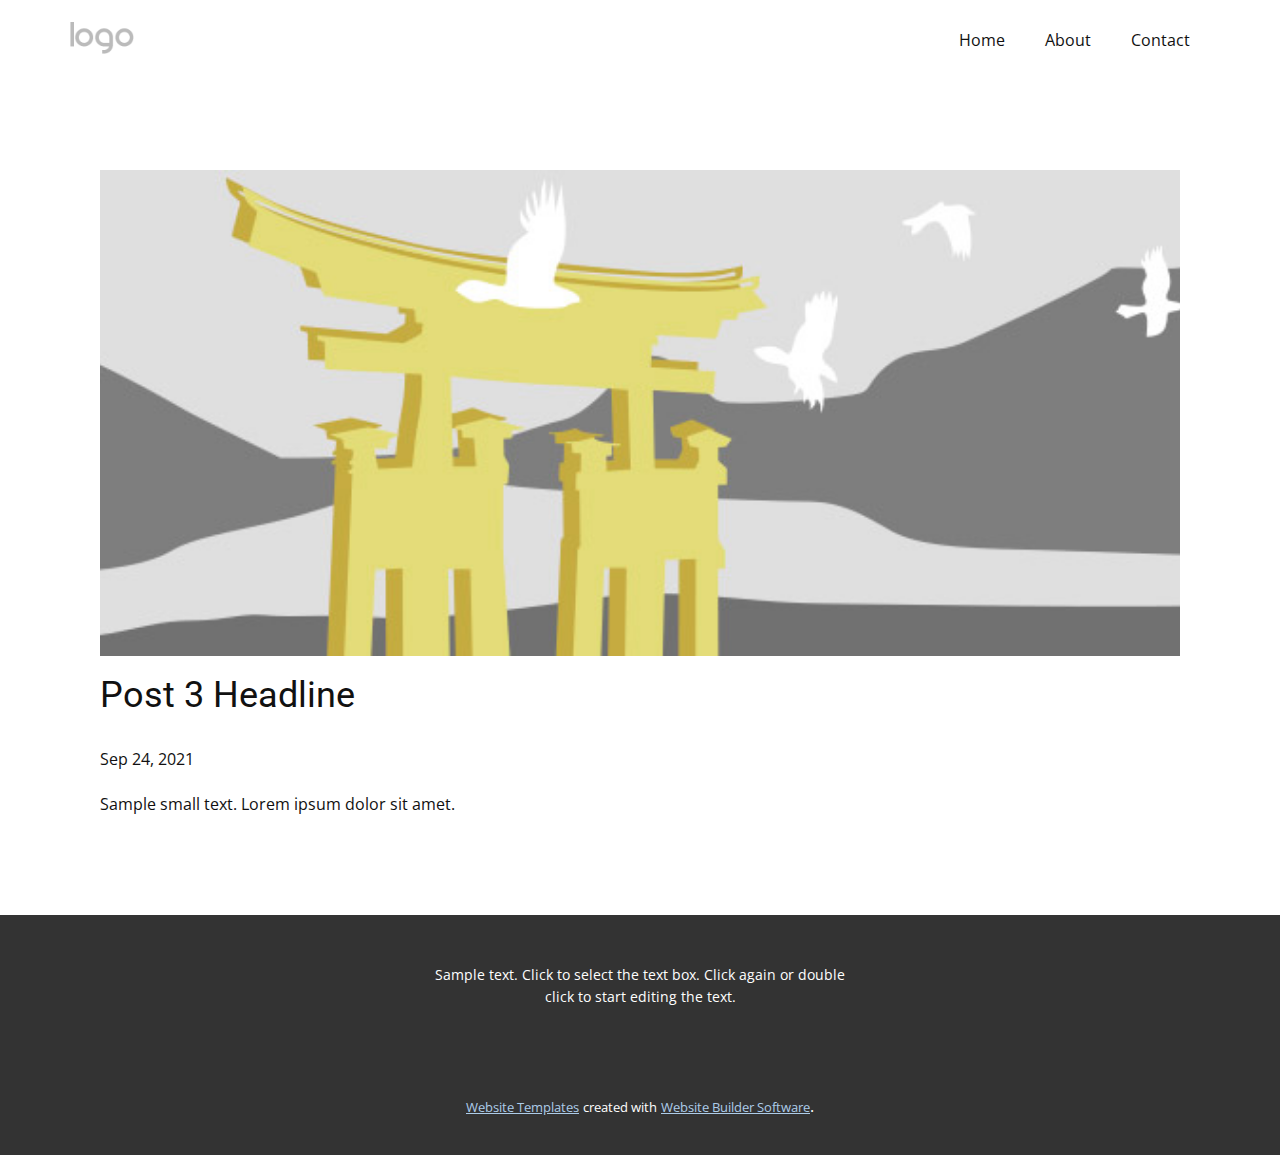
<file: blog/post-2.html>
<!doctype html>
<html style="font-size: 16px;"><head>
    <meta name="viewport" content="width=device-width, initial-scale=1.0">
    <meta charset="utf-8">
    <meta name="keywords" content="Post 1 Headline">
    <meta name="description" content="">
    <meta name="page_type" content="np-template-header-footer-from-plugin">
    <title>Post 3 Headline</title>
    <link rel="stylesheet" href="../nicepage.css" media="screen">
<link rel="stylesheet" href="../Post-Template.css" media="screen">
    <script class="u-script" type="text/javascript" src="../jquery.js" defer=""></script>
    <script class="u-script" type="text/javascript" src="../nicepage.js" defer=""></script>
    <meta name="generator" content="Nicepage 3.26.0, nicepage.com">
    <link id="u-theme-google-font" rel="stylesheet" href="https://fonts.googleapis.com/css?family=Roboto:100,100i,300,300i,400,400i,500,500i,700,700i,900,900i|Open+Sans:300,300i,400,400i,600,600i,700,700i,800,800i">
    
    
    <script type="application/ld+json">{
		"@context": "http://schema.org",
		"@type": "Organization",
		"name": "",
		"logo": "images/default-logo.png"
}</script>
    <meta name="theme-color" content="#478ac9">
  </head>
  <body class="u-body"><header class="u-clearfix u-header u-header" id="sec-e282"><div class="u-clearfix u-sheet u-valign-middle u-sheet-1">
        <a href="https://nicepage.com" class="u-image u-logo u-image-1">
          <img src="../images/default-logo.png" class="u-logo-image u-logo-image-1">
        </a>
        <nav class="u-menu u-menu-dropdown u-offcanvas u-menu-1">
          <div class="menu-collapse" style="font-size: 1rem; letter-spacing: 0px;">
            <a class="u-button-style u-custom-left-right-menu-spacing u-custom-padding-bottom u-custom-top-bottom-menu-spacing u-nav-link u-text-active-palette-1-base u-text-hover-palette-2-base" href="#">
              <svg><use xmlns:xlink="http://www.w3.org/1999/xlink" xlink:href="#menu-hamburger"></use></svg>
              <svg version="1.1" xmlns="http://www.w3.org/2000/svg" xmlns:xlink="http://www.w3.org/1999/xlink"><defs><symbol id="menu-hamburger" viewBox="0 0 16 16" style="width: 16px; height: 16px;"><rect y="1" width="16" height="2"></rect><rect y="7" width="16" height="2"></rect><rect y="13" width="16" height="2"></rect>
</symbol>
</defs></svg>
            </a>
          </div>
          <div class="u-nav-container">
            <ul class="u-nav u-unstyled u-nav-1"><li class="u-nav-item"><a class="u-button-style u-nav-link u-text-active-palette-1-base u-text-hover-palette-2-base" href="../Home.html" style="padding: 10px 20px;">Home</a>
</li><li class="u-nav-item"><a class="u-button-style u-nav-link u-text-active-palette-1-base u-text-hover-palette-2-base" href="../About.html" style="padding: 10px 20px;">About</a>
</li><li class="u-nav-item"><a class="u-button-style u-nav-link u-text-active-palette-1-base u-text-hover-palette-2-base" href="../Contact.html" style="padding: 10px 20px;">Contact</a>
</li></ul>
          </div>
          <div class="u-nav-container-collapse">
            <div class="u-black u-container-style u-inner-container-layout u-opacity u-opacity-95 u-sidenav">
              <div class="u-inner-container-layout u-sidenav-overflow">
                <div class="u-menu-close"></div>
                <ul class="u-align-center u-nav u-popupmenu-items u-unstyled u-nav-2"><li class="u-nav-item"><a class="u-button-style u-nav-link" href="../Home.html">Home</a>
</li><li class="u-nav-item"><a class="u-button-style u-nav-link" href="../About.html">About</a>
</li><li class="u-nav-item"><a class="u-button-style u-nav-link" href="../Contact.html">Contact</a>
</li></ul>
              </div>
            </div>
            <div class="u-black u-menu-overlay u-opacity u-opacity-70"></div>
          </div>
        </nav>
      </div></header>
    <section class="u-align-center u-clearfix u-section-1" id="sec-f9e8">
      <div class="u-clearfix u-sheet u-valign-middle-md u-valign-middle-sm u-valign-middle-xs u-sheet-1"><!--post_details--><!--post_details_options_json--><!--{"source":""}--><!--/post_details_options_json--><!--blog_post-->
        <div class="u-container-style u-expanded-width u-post-details u-post-details-1">
          <div class="u-container-layout u-valign-middle u-container-layout-1"><!--blog_post_image-->
            <img alt="" class="u-blog-control u-expanded-width u-image u-image-default u-image-1" src="[data-uri]"><!--/blog_post_image--><!--blog_post_header-->
            <h2 class="u-blog-control u-text u-text-1">Post 3 Headline</h2><!--/blog_post_header--><!--blog_post_metadata-->
            <div class="u-blog-control u-metadata u-metadata-1"><!--blog_post_metadata_date-->
              <span class="u-meta-date u-meta-icon">Sep 24, 2021</span><!--/blog_post_metadata_date--><!--blog_post_metadata_category-->
              <!--/blog_post_metadata_category--><!--blog_post_metadata_comments-->
              <!--/blog_post_metadata_comments-->
            </div><!--/blog_post_metadata--><!--blog_post_content-->
            <div class="u-align-justify u-blog-control u-post-content u-text u-text-2 fr-view">
  Sample small text. Lorem ipsum dolor sit amet.
  </div><!--/blog_post_content-->
          </div>
        </div><!--/blog_post--><!--/post_details-->
      </div>
    </section>
    
    
    <footer class="u-align-center u-clearfix u-footer u-grey-80 u-footer" id="sec-e20b"><div class="u-clearfix u-sheet u-sheet-1">
        <p class="u-small-text u-text u-text-variant u-text-1">Sample text. Click to select the text box. Click again or double click to start editing the text.</p>
      </div></footer>
    <section class="u-backlink u-clearfix u-grey-80">
      <a class="u-link" href="https://nicepage.com/website-templates" target="_blank">
        <span>Website Templates</span>
      </a>
      <p class="u-text">
        <span>created with</span>
      </p>
      <a class="u-link" href="https://nicepage.com/" target="_blank">
        <span>Website Builder Software</span>
      </a>. 
    </section>
  
</body></html>
</file>
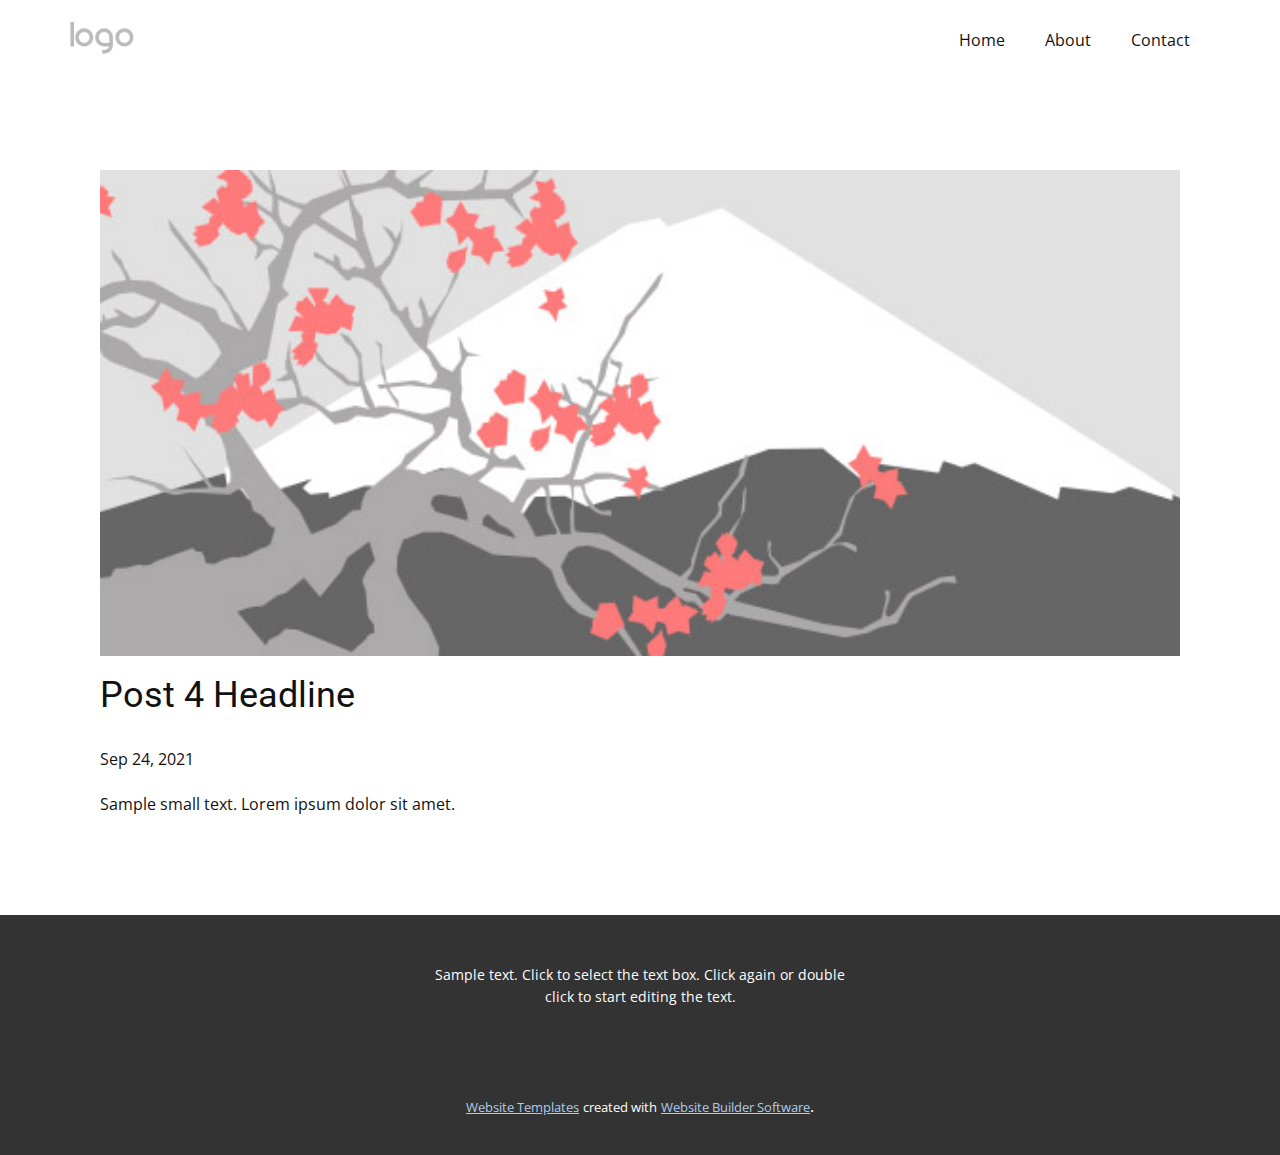
<file: blog/post-3.html>
<!doctype html>
<html style="font-size: 16px;"><head>
    <meta name="viewport" content="width=device-width, initial-scale=1.0">
    <meta charset="utf-8">
    <meta name="keywords" content="Post 1 Headline">
    <meta name="description" content="">
    <meta name="page_type" content="np-template-header-footer-from-plugin">
    <title>Post 4 Headline</title>
    <link rel="stylesheet" href="../nicepage.css" media="screen">
<link rel="stylesheet" href="../Post-Template.css" media="screen">
    <script class="u-script" type="text/javascript" src="../jquery.js" defer=""></script>
    <script class="u-script" type="text/javascript" src="../nicepage.js" defer=""></script>
    <meta name="generator" content="Nicepage 3.26.0, nicepage.com">
    <link id="u-theme-google-font" rel="stylesheet" href="https://fonts.googleapis.com/css?family=Roboto:100,100i,300,300i,400,400i,500,500i,700,700i,900,900i|Open+Sans:300,300i,400,400i,600,600i,700,700i,800,800i">
    
    
    <script type="application/ld+json">{
		"@context": "http://schema.org",
		"@type": "Organization",
		"name": "",
		"logo": "images/default-logo.png"
}</script>
    <meta name="theme-color" content="#478ac9">
  </head>
  <body class="u-body"><header class="u-clearfix u-header u-header" id="sec-e282"><div class="u-clearfix u-sheet u-valign-middle u-sheet-1">
        <a href="https://nicepage.com" class="u-image u-logo u-image-1">
          <img src="../images/default-logo.png" class="u-logo-image u-logo-image-1">
        </a>
        <nav class="u-menu u-menu-dropdown u-offcanvas u-menu-1">
          <div class="menu-collapse" style="font-size: 1rem; letter-spacing: 0px;">
            <a class="u-button-style u-custom-left-right-menu-spacing u-custom-padding-bottom u-custom-top-bottom-menu-spacing u-nav-link u-text-active-palette-1-base u-text-hover-palette-2-base" href="#">
              <svg><use xmlns:xlink="http://www.w3.org/1999/xlink" xlink:href="#menu-hamburger"></use></svg>
              <svg version="1.1" xmlns="http://www.w3.org/2000/svg" xmlns:xlink="http://www.w3.org/1999/xlink"><defs><symbol id="menu-hamburger" viewBox="0 0 16 16" style="width: 16px; height: 16px;"><rect y="1" width="16" height="2"></rect><rect y="7" width="16" height="2"></rect><rect y="13" width="16" height="2"></rect>
</symbol>
</defs></svg>
            </a>
          </div>
          <div class="u-nav-container">
            <ul class="u-nav u-unstyled u-nav-1"><li class="u-nav-item"><a class="u-button-style u-nav-link u-text-active-palette-1-base u-text-hover-palette-2-base" href="../Home.html" style="padding: 10px 20px;">Home</a>
</li><li class="u-nav-item"><a class="u-button-style u-nav-link u-text-active-palette-1-base u-text-hover-palette-2-base" href="../About.html" style="padding: 10px 20px;">About</a>
</li><li class="u-nav-item"><a class="u-button-style u-nav-link u-text-active-palette-1-base u-text-hover-palette-2-base" href="../Contact.html" style="padding: 10px 20px;">Contact</a>
</li></ul>
          </div>
          <div class="u-nav-container-collapse">
            <div class="u-black u-container-style u-inner-container-layout u-opacity u-opacity-95 u-sidenav">
              <div class="u-inner-container-layout u-sidenav-overflow">
                <div class="u-menu-close"></div>
                <ul class="u-align-center u-nav u-popupmenu-items u-unstyled u-nav-2"><li class="u-nav-item"><a class="u-button-style u-nav-link" href="../Home.html">Home</a>
</li><li class="u-nav-item"><a class="u-button-style u-nav-link" href="../About.html">About</a>
</li><li class="u-nav-item"><a class="u-button-style u-nav-link" href="../Contact.html">Contact</a>
</li></ul>
              </div>
            </div>
            <div class="u-black u-menu-overlay u-opacity u-opacity-70"></div>
          </div>
        </nav>
      </div></header>
    <section class="u-align-center u-clearfix u-section-1" id="sec-f9e8">
      <div class="u-clearfix u-sheet u-valign-middle-md u-valign-middle-sm u-valign-middle-xs u-sheet-1"><!--post_details--><!--post_details_options_json--><!--{"source":""}--><!--/post_details_options_json--><!--blog_post-->
        <div class="u-container-style u-expanded-width u-post-details u-post-details-1">
          <div class="u-container-layout u-valign-middle u-container-layout-1"><!--blog_post_image-->
            <img alt="" class="u-blog-control u-expanded-width u-image u-image-default u-image-1" src="[data-uri]"><!--/blog_post_image--><!--blog_post_header-->
            <h2 class="u-blog-control u-text u-text-1">Post 4 Headline</h2><!--/blog_post_header--><!--blog_post_metadata-->
            <div class="u-blog-control u-metadata u-metadata-1"><!--blog_post_metadata_date-->
              <span class="u-meta-date u-meta-icon">Sep 24, 2021</span><!--/blog_post_metadata_date--><!--blog_post_metadata_category-->
              <!--/blog_post_metadata_category--><!--blog_post_metadata_comments-->
              <!--/blog_post_metadata_comments-->
            </div><!--/blog_post_metadata--><!--blog_post_content-->
            <div class="u-align-justify u-blog-control u-post-content u-text u-text-2 fr-view">
  Sample small text. Lorem ipsum dolor sit amet.
  </div><!--/blog_post_content-->
          </div>
        </div><!--/blog_post--><!--/post_details-->
      </div>
    </section>
    
    
    <footer class="u-align-center u-clearfix u-footer u-grey-80 u-footer" id="sec-e20b"><div class="u-clearfix u-sheet u-sheet-1">
        <p class="u-small-text u-text u-text-variant u-text-1">Sample text. Click to select the text box. Click again or double click to start editing the text.</p>
      </div></footer>
    <section class="u-backlink u-clearfix u-grey-80">
      <a class="u-link" href="https://nicepage.com/website-templates" target="_blank">
        <span>Website Templates</span>
      </a>
      <p class="u-text">
        <span>created with</span>
      </p>
      <a class="u-link" href="https://nicepage.com/" target="_blank">
        <span>Website Builder Software</span>
      </a>. 
    </section>
  
</body></html>
</file>
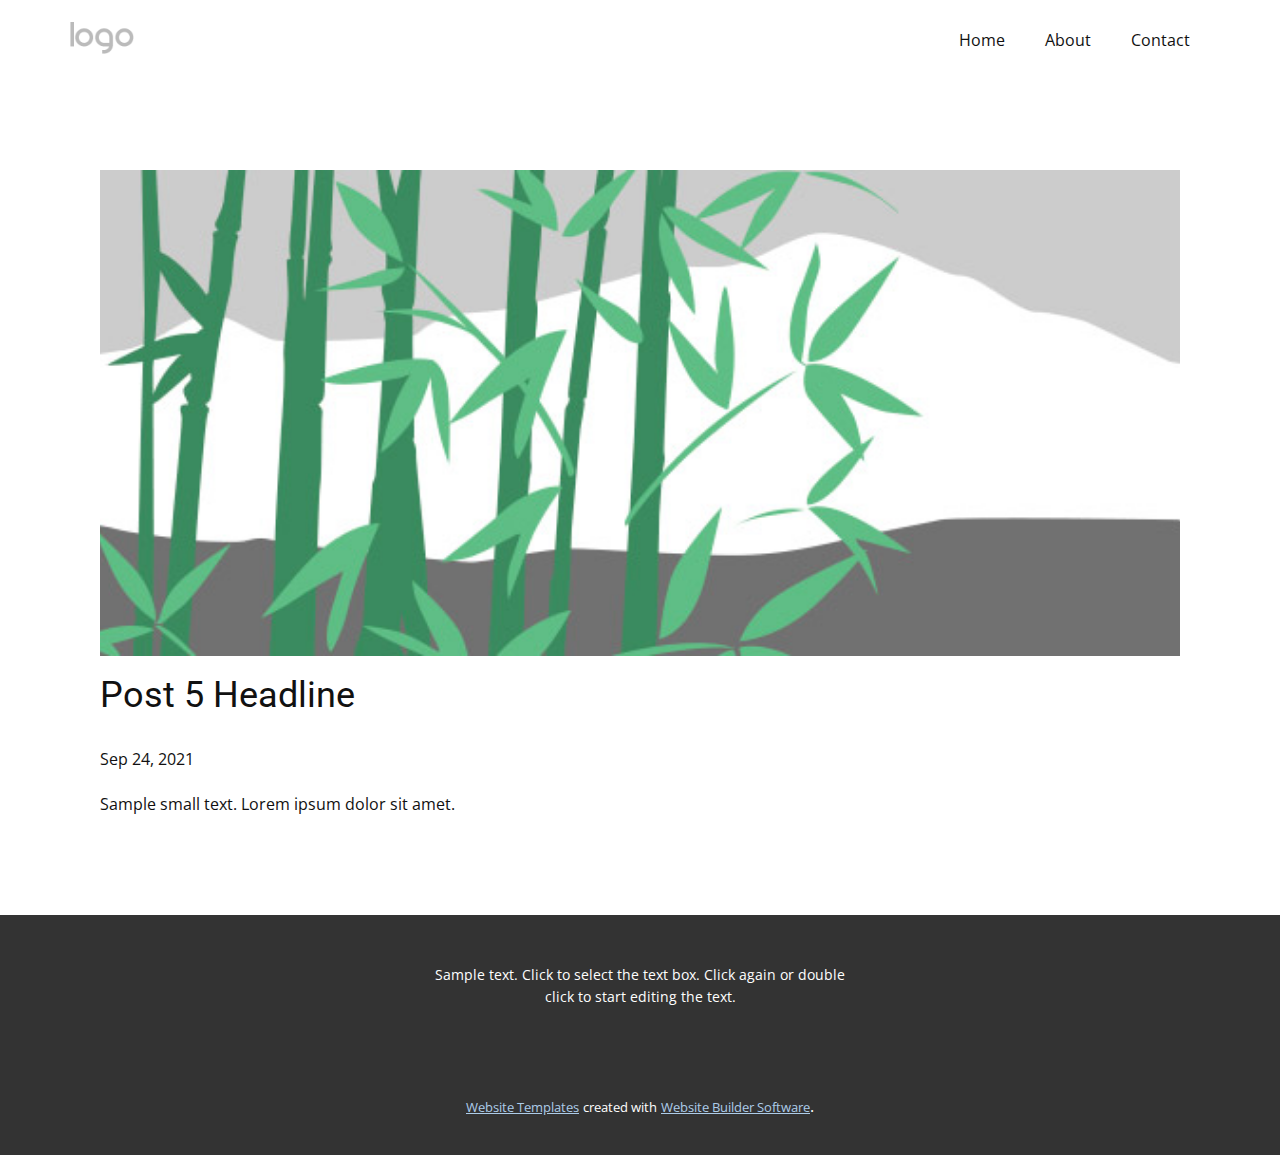
<file: blog/post-4.html>
<!doctype html>
<html style="font-size: 16px;"><head>
    <meta name="viewport" content="width=device-width, initial-scale=1.0">
    <meta charset="utf-8">
    <meta name="keywords" content="Post 1 Headline">
    <meta name="description" content="">
    <meta name="page_type" content="np-template-header-footer-from-plugin">
    <title>Post 5 Headline</title>
    <link rel="stylesheet" href="../nicepage.css" media="screen">
<link rel="stylesheet" href="../Post-Template.css" media="screen">
    <script class="u-script" type="text/javascript" src="../jquery.js" defer=""></script>
    <script class="u-script" type="text/javascript" src="../nicepage.js" defer=""></script>
    <meta name="generator" content="Nicepage 3.26.0, nicepage.com">
    <link id="u-theme-google-font" rel="stylesheet" href="https://fonts.googleapis.com/css?family=Roboto:100,100i,300,300i,400,400i,500,500i,700,700i,900,900i|Open+Sans:300,300i,400,400i,600,600i,700,700i,800,800i">
    
    
    <script type="application/ld+json">{
		"@context": "http://schema.org",
		"@type": "Organization",
		"name": "",
		"logo": "images/default-logo.png"
}</script>
    <meta name="theme-color" content="#478ac9">
  </head>
  <body class="u-body"><header class="u-clearfix u-header u-header" id="sec-e282"><div class="u-clearfix u-sheet u-valign-middle u-sheet-1">
        <a href="https://nicepage.com" class="u-image u-logo u-image-1">
          <img src="../images/default-logo.png" class="u-logo-image u-logo-image-1">
        </a>
        <nav class="u-menu u-menu-dropdown u-offcanvas u-menu-1">
          <div class="menu-collapse" style="font-size: 1rem; letter-spacing: 0px;">
            <a class="u-button-style u-custom-left-right-menu-spacing u-custom-padding-bottom u-custom-top-bottom-menu-spacing u-nav-link u-text-active-palette-1-base u-text-hover-palette-2-base" href="#">
              <svg><use xmlns:xlink="http://www.w3.org/1999/xlink" xlink:href="#menu-hamburger"></use></svg>
              <svg version="1.1" xmlns="http://www.w3.org/2000/svg" xmlns:xlink="http://www.w3.org/1999/xlink"><defs><symbol id="menu-hamburger" viewBox="0 0 16 16" style="width: 16px; height: 16px;"><rect y="1" width="16" height="2"></rect><rect y="7" width="16" height="2"></rect><rect y="13" width="16" height="2"></rect>
</symbol>
</defs></svg>
            </a>
          </div>
          <div class="u-nav-container">
            <ul class="u-nav u-unstyled u-nav-1"><li class="u-nav-item"><a class="u-button-style u-nav-link u-text-active-palette-1-base u-text-hover-palette-2-base" href="../Home.html" style="padding: 10px 20px;">Home</a>
</li><li class="u-nav-item"><a class="u-button-style u-nav-link u-text-active-palette-1-base u-text-hover-palette-2-base" href="../About.html" style="padding: 10px 20px;">About</a>
</li><li class="u-nav-item"><a class="u-button-style u-nav-link u-text-active-palette-1-base u-text-hover-palette-2-base" href="../Contact.html" style="padding: 10px 20px;">Contact</a>
</li></ul>
          </div>
          <div class="u-nav-container-collapse">
            <div class="u-black u-container-style u-inner-container-layout u-opacity u-opacity-95 u-sidenav">
              <div class="u-inner-container-layout u-sidenav-overflow">
                <div class="u-menu-close"></div>
                <ul class="u-align-center u-nav u-popupmenu-items u-unstyled u-nav-2"><li class="u-nav-item"><a class="u-button-style u-nav-link" href="../Home.html">Home</a>
</li><li class="u-nav-item"><a class="u-button-style u-nav-link" href="../About.html">About</a>
</li><li class="u-nav-item"><a class="u-button-style u-nav-link" href="../Contact.html">Contact</a>
</li></ul>
              </div>
            </div>
            <div class="u-black u-menu-overlay u-opacity u-opacity-70"></div>
          </div>
        </nav>
      </div></header>
    <section class="u-align-center u-clearfix u-section-1" id="sec-f9e8">
      <div class="u-clearfix u-sheet u-valign-middle-md u-valign-middle-sm u-valign-middle-xs u-sheet-1"><!--post_details--><!--post_details_options_json--><!--{"source":""}--><!--/post_details_options_json--><!--blog_post-->
        <div class="u-container-style u-expanded-width u-post-details u-post-details-1">
          <div class="u-container-layout u-valign-middle u-container-layout-1"><!--blog_post_image-->
            <img alt="" class="u-blog-control u-expanded-width u-image u-image-default u-image-1" src="[data-uri]"><!--/blog_post_image--><!--blog_post_header-->
            <h2 class="u-blog-control u-text u-text-1">Post 5 Headline</h2><!--/blog_post_header--><!--blog_post_metadata-->
            <div class="u-blog-control u-metadata u-metadata-1"><!--blog_post_metadata_date-->
              <span class="u-meta-date u-meta-icon">Sep 24, 2021</span><!--/blog_post_metadata_date--><!--blog_post_metadata_category-->
              <!--/blog_post_metadata_category--><!--blog_post_metadata_comments-->
              <!--/blog_post_metadata_comments-->
            </div><!--/blog_post_metadata--><!--blog_post_content-->
            <div class="u-align-justify u-blog-control u-post-content u-text u-text-2 fr-view">
  Sample small text. Lorem ipsum dolor sit amet.
  </div><!--/blog_post_content-->
          </div>
        </div><!--/blog_post--><!--/post_details-->
      </div>
    </section>
    
    
    <footer class="u-align-center u-clearfix u-footer u-grey-80 u-footer" id="sec-e20b"><div class="u-clearfix u-sheet u-sheet-1">
        <p class="u-small-text u-text u-text-variant u-text-1">Sample text. Click to select the text box. Click again or double click to start editing the text.</p>
      </div></footer>
    <section class="u-backlink u-clearfix u-grey-80">
      <a class="u-link" href="https://nicepage.com/website-templates" target="_blank">
        <span>Website Templates</span>
      </a>
      <p class="u-text">
        <span>created with</span>
      </p>
      <a class="u-link" href="https://nicepage.com/" target="_blank">
        <span>Website Builder Software</span>
      </a>. 
    </section>
  
</body></html>
</file>
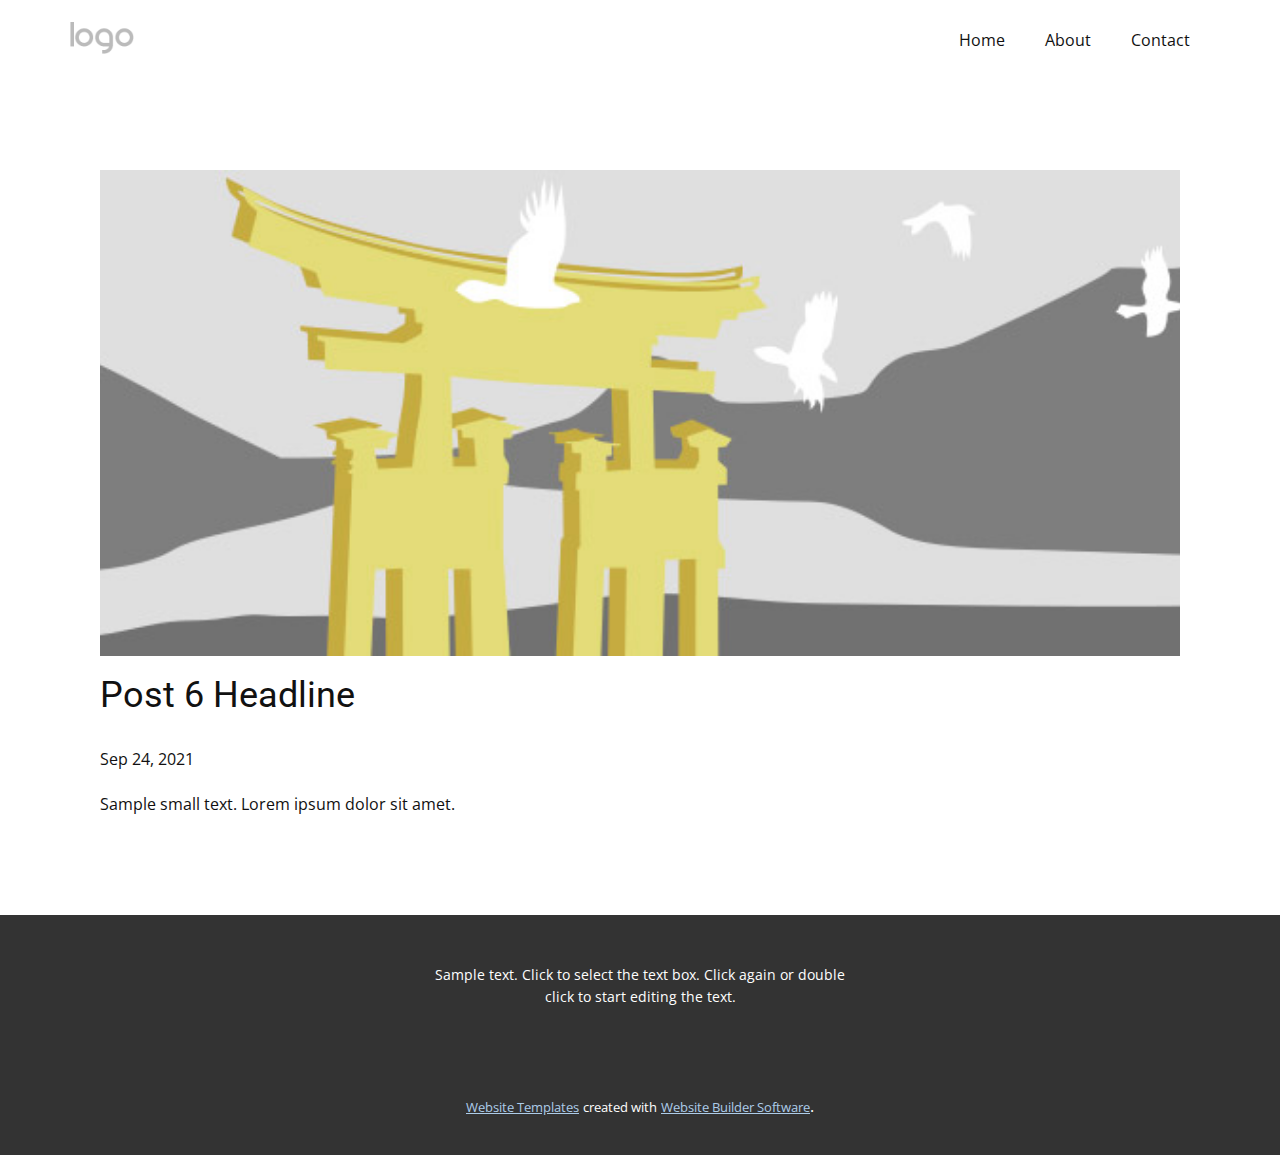
<file: blog/post-5.html>
<!doctype html>
<html style="font-size: 16px;"><head>
    <meta name="viewport" content="width=device-width, initial-scale=1.0">
    <meta charset="utf-8">
    <meta name="keywords" content="Post 1 Headline">
    <meta name="description" content="">
    <meta name="page_type" content="np-template-header-footer-from-plugin">
    <title>Post 6 Headline</title>
    <link rel="stylesheet" href="../nicepage.css" media="screen">
<link rel="stylesheet" href="../Post-Template.css" media="screen">
    <script class="u-script" type="text/javascript" src="../jquery.js" defer=""></script>
    <script class="u-script" type="text/javascript" src="../nicepage.js" defer=""></script>
    <meta name="generator" content="Nicepage 3.26.0, nicepage.com">
    <link id="u-theme-google-font" rel="stylesheet" href="https://fonts.googleapis.com/css?family=Roboto:100,100i,300,300i,400,400i,500,500i,700,700i,900,900i|Open+Sans:300,300i,400,400i,600,600i,700,700i,800,800i">
    
    
    <script type="application/ld+json">{
		"@context": "http://schema.org",
		"@type": "Organization",
		"name": "",
		"logo": "images/default-logo.png"
}</script>
    <meta name="theme-color" content="#478ac9">
  </head>
  <body class="u-body"><header class="u-clearfix u-header u-header" id="sec-e282"><div class="u-clearfix u-sheet u-valign-middle u-sheet-1">
        <a href="https://nicepage.com" class="u-image u-logo u-image-1">
          <img src="../images/default-logo.png" class="u-logo-image u-logo-image-1">
        </a>
        <nav class="u-menu u-menu-dropdown u-offcanvas u-menu-1">
          <div class="menu-collapse" style="font-size: 1rem; letter-spacing: 0px;">
            <a class="u-button-style u-custom-left-right-menu-spacing u-custom-padding-bottom u-custom-top-bottom-menu-spacing u-nav-link u-text-active-palette-1-base u-text-hover-palette-2-base" href="#">
              <svg><use xmlns:xlink="http://www.w3.org/1999/xlink" xlink:href="#menu-hamburger"></use></svg>
              <svg version="1.1" xmlns="http://www.w3.org/2000/svg" xmlns:xlink="http://www.w3.org/1999/xlink"><defs><symbol id="menu-hamburger" viewBox="0 0 16 16" style="width: 16px; height: 16px;"><rect y="1" width="16" height="2"></rect><rect y="7" width="16" height="2"></rect><rect y="13" width="16" height="2"></rect>
</symbol>
</defs></svg>
            </a>
          </div>
          <div class="u-nav-container">
            <ul class="u-nav u-unstyled u-nav-1"><li class="u-nav-item"><a class="u-button-style u-nav-link u-text-active-palette-1-base u-text-hover-palette-2-base" href="../Home.html" style="padding: 10px 20px;">Home</a>
</li><li class="u-nav-item"><a class="u-button-style u-nav-link u-text-active-palette-1-base u-text-hover-palette-2-base" href="../About.html" style="padding: 10px 20px;">About</a>
</li><li class="u-nav-item"><a class="u-button-style u-nav-link u-text-active-palette-1-base u-text-hover-palette-2-base" href="../Contact.html" style="padding: 10px 20px;">Contact</a>
</li></ul>
          </div>
          <div class="u-nav-container-collapse">
            <div class="u-black u-container-style u-inner-container-layout u-opacity u-opacity-95 u-sidenav">
              <div class="u-inner-container-layout u-sidenav-overflow">
                <div class="u-menu-close"></div>
                <ul class="u-align-center u-nav u-popupmenu-items u-unstyled u-nav-2"><li class="u-nav-item"><a class="u-button-style u-nav-link" href="../Home.html">Home</a>
</li><li class="u-nav-item"><a class="u-button-style u-nav-link" href="../About.html">About</a>
</li><li class="u-nav-item"><a class="u-button-style u-nav-link" href="../Contact.html">Contact</a>
</li></ul>
              </div>
            </div>
            <div class="u-black u-menu-overlay u-opacity u-opacity-70"></div>
          </div>
        </nav>
      </div></header>
    <section class="u-align-center u-clearfix u-section-1" id="sec-f9e8">
      <div class="u-clearfix u-sheet u-valign-middle-md u-valign-middle-sm u-valign-middle-xs u-sheet-1"><!--post_details--><!--post_details_options_json--><!--{"source":""}--><!--/post_details_options_json--><!--blog_post-->
        <div class="u-container-style u-expanded-width u-post-details u-post-details-1">
          <div class="u-container-layout u-valign-middle u-container-layout-1"><!--blog_post_image-->
            <img alt="" class="u-blog-control u-expanded-width u-image u-image-default u-image-1" src="[data-uri]"><!--/blog_post_image--><!--blog_post_header-->
            <h2 class="u-blog-control u-text u-text-1">Post 6 Headline</h2><!--/blog_post_header--><!--blog_post_metadata-->
            <div class="u-blog-control u-metadata u-metadata-1"><!--blog_post_metadata_date-->
              <span class="u-meta-date u-meta-icon">Sep 24, 2021</span><!--/blog_post_metadata_date--><!--blog_post_metadata_category-->
              <!--/blog_post_metadata_category--><!--blog_post_metadata_comments-->
              <!--/blog_post_metadata_comments-->
            </div><!--/blog_post_metadata--><!--blog_post_content-->
            <div class="u-align-justify u-blog-control u-post-content u-text u-text-2 fr-view">
  Sample small text. Lorem ipsum dolor sit amet.
  </div><!--/blog_post_content-->
          </div>
        </div><!--/blog_post--><!--/post_details-->
      </div>
    </section>
    
    
    <footer class="u-align-center u-clearfix u-footer u-grey-80 u-footer" id="sec-e20b"><div class="u-clearfix u-sheet u-sheet-1">
        <p class="u-small-text u-text u-text-variant u-text-1">Sample text. Click to select the text box. Click again or double click to start editing the text.</p>
      </div></footer>
    <section class="u-backlink u-clearfix u-grey-80">
      <a class="u-link" href="https://nicepage.com/website-templates" target="_blank">
        <span>Website Templates</span>
      </a>
      <p class="u-text">
        <span>created with</span>
      </p>
      <a class="u-link" href="https://nicepage.com/" target="_blank">
        <span>Website Builder Software</span>
      </a>. 
    </section>
  
</body></html>
</file>
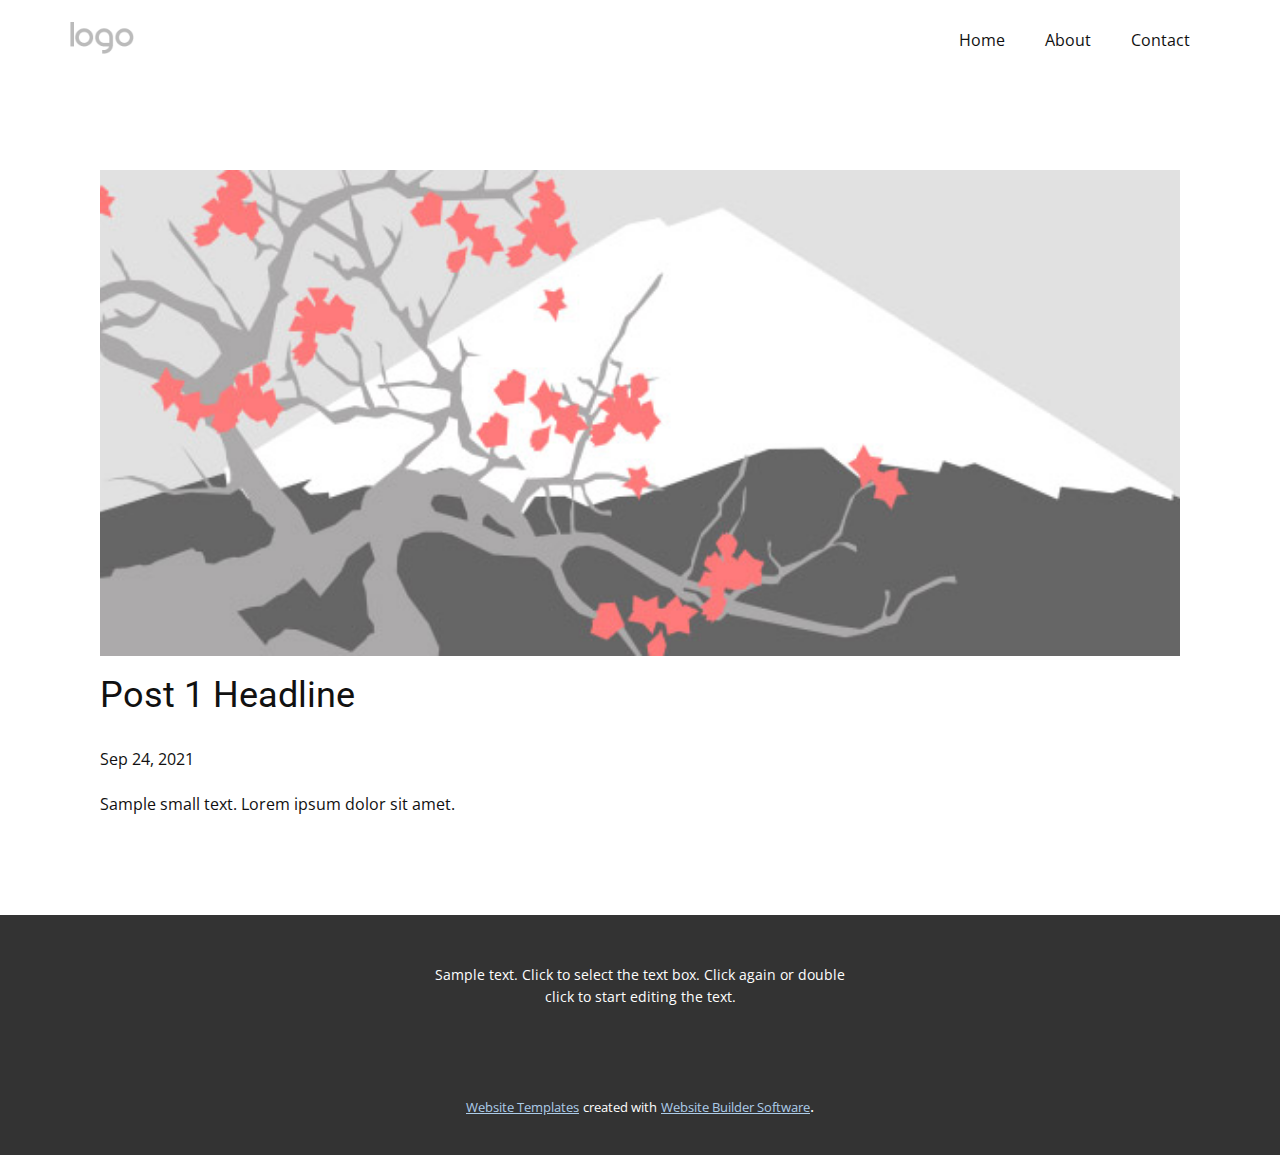
<file: blog/post.html>
<!doctype html>
<html style="font-size: 16px;"><head>
    <meta name="viewport" content="width=device-width, initial-scale=1.0">
    <meta charset="utf-8">
    <meta name="keywords" content="Post 1 Headline">
    <meta name="description" content="">
    <meta name="page_type" content="np-template-header-footer-from-plugin">
    <title>Post 1 Headline</title>
    <link rel="stylesheet" href="../nicepage.css" media="screen">
<link rel="stylesheet" href="../Post-Template.css" media="screen">
    <script class="u-script" type="text/javascript" src="../jquery.js" defer=""></script>
    <script class="u-script" type="text/javascript" src="../nicepage.js" defer=""></script>
    <meta name="generator" content="Nicepage 3.26.0, nicepage.com">
    <link id="u-theme-google-font" rel="stylesheet" href="https://fonts.googleapis.com/css?family=Roboto:100,100i,300,300i,400,400i,500,500i,700,700i,900,900i|Open+Sans:300,300i,400,400i,600,600i,700,700i,800,800i">
    
    
    <script type="application/ld+json">{
		"@context": "http://schema.org",
		"@type": "Organization",
		"name": "",
		"logo": "images/default-logo.png"
}</script>
    <meta name="theme-color" content="#478ac9">
  </head>
  <body class="u-body"><header class="u-clearfix u-header u-header" id="sec-e282"><div class="u-clearfix u-sheet u-valign-middle u-sheet-1">
        <a href="https://nicepage.com" class="u-image u-logo u-image-1">
          <img src="../images/default-logo.png" class="u-logo-image u-logo-image-1">
        </a>
        <nav class="u-menu u-menu-dropdown u-offcanvas u-menu-1">
          <div class="menu-collapse" style="font-size: 1rem; letter-spacing: 0px;">
            <a class="u-button-style u-custom-left-right-menu-spacing u-custom-padding-bottom u-custom-top-bottom-menu-spacing u-nav-link u-text-active-palette-1-base u-text-hover-palette-2-base" href="#">
              <svg><use xmlns:xlink="http://www.w3.org/1999/xlink" xlink:href="#menu-hamburger"></use></svg>
              <svg version="1.1" xmlns="http://www.w3.org/2000/svg" xmlns:xlink="http://www.w3.org/1999/xlink"><defs><symbol id="menu-hamburger" viewBox="0 0 16 16" style="width: 16px; height: 16px;"><rect y="1" width="16" height="2"></rect><rect y="7" width="16" height="2"></rect><rect y="13" width="16" height="2"></rect>
</symbol>
</defs></svg>
            </a>
          </div>
          <div class="u-nav-container">
            <ul class="u-nav u-unstyled u-nav-1"><li class="u-nav-item"><a class="u-button-style u-nav-link u-text-active-palette-1-base u-text-hover-palette-2-base" href="../Home.html" style="padding: 10px 20px;">Home</a>
</li><li class="u-nav-item"><a class="u-button-style u-nav-link u-text-active-palette-1-base u-text-hover-palette-2-base" href="../About.html" style="padding: 10px 20px;">About</a>
</li><li class="u-nav-item"><a class="u-button-style u-nav-link u-text-active-palette-1-base u-text-hover-palette-2-base" href="../Contact.html" style="padding: 10px 20px;">Contact</a>
</li></ul>
          </div>
          <div class="u-nav-container-collapse">
            <div class="u-black u-container-style u-inner-container-layout u-opacity u-opacity-95 u-sidenav">
              <div class="u-inner-container-layout u-sidenav-overflow">
                <div class="u-menu-close"></div>
                <ul class="u-align-center u-nav u-popupmenu-items u-unstyled u-nav-2"><li class="u-nav-item"><a class="u-button-style u-nav-link" href="../Home.html">Home</a>
</li><li class="u-nav-item"><a class="u-button-style u-nav-link" href="../About.html">About</a>
</li><li class="u-nav-item"><a class="u-button-style u-nav-link" href="../Contact.html">Contact</a>
</li></ul>
              </div>
            </div>
            <div class="u-black u-menu-overlay u-opacity u-opacity-70"></div>
          </div>
        </nav>
      </div></header>
    <section class="u-align-center u-clearfix u-section-1" id="sec-f9e8">
      <div class="u-clearfix u-sheet u-valign-middle-md u-valign-middle-sm u-valign-middle-xs u-sheet-1"><!--post_details--><!--post_details_options_json--><!--{"source":""}--><!--/post_details_options_json--><!--blog_post-->
        <div class="u-container-style u-expanded-width u-post-details u-post-details-1">
          <div class="u-container-layout u-valign-middle u-container-layout-1"><!--blog_post_image-->
            <img alt="" class="u-blog-control u-expanded-width u-image u-image-default u-image-1" src="[data-uri]"><!--/blog_post_image--><!--blog_post_header-->
            <h2 class="u-blog-control u-text u-text-1">Post 1 Headline</h2><!--/blog_post_header--><!--blog_post_metadata-->
            <div class="u-blog-control u-metadata u-metadata-1"><!--blog_post_metadata_date-->
              <span class="u-meta-date u-meta-icon">Sep 24, 2021</span><!--/blog_post_metadata_date--><!--blog_post_metadata_category-->
              <!--/blog_post_metadata_category--><!--blog_post_metadata_comments-->
              <!--/blog_post_metadata_comments-->
            </div><!--/blog_post_metadata--><!--blog_post_content-->
            <div class="u-align-justify u-blog-control u-post-content u-text u-text-2 fr-view">
  Sample small text. Lorem ipsum dolor sit amet.
  </div><!--/blog_post_content-->
          </div>
        </div><!--/blog_post--><!--/post_details-->
      </div>
    </section>
    
    
    <footer class="u-align-center u-clearfix u-footer u-grey-80 u-footer" id="sec-e20b"><div class="u-clearfix u-sheet u-sheet-1">
        <p class="u-small-text u-text u-text-variant u-text-1">Sample text. Click to select the text box. Click again or double click to start editing the text.</p>
      </div></footer>
    <section class="u-backlink u-clearfix u-grey-80">
      <a class="u-link" href="https://nicepage.com/website-templates" target="_blank">
        <span>Website Templates</span>
      </a>
      <p class="u-text">
        <span>created with</span>
      </p>
      <a class="u-link" href="https://nicepage.com/" target="_blank">
        <span>Website Builder Software</span>
      </a>. 
    </section>
  
</body></html>
</file>
